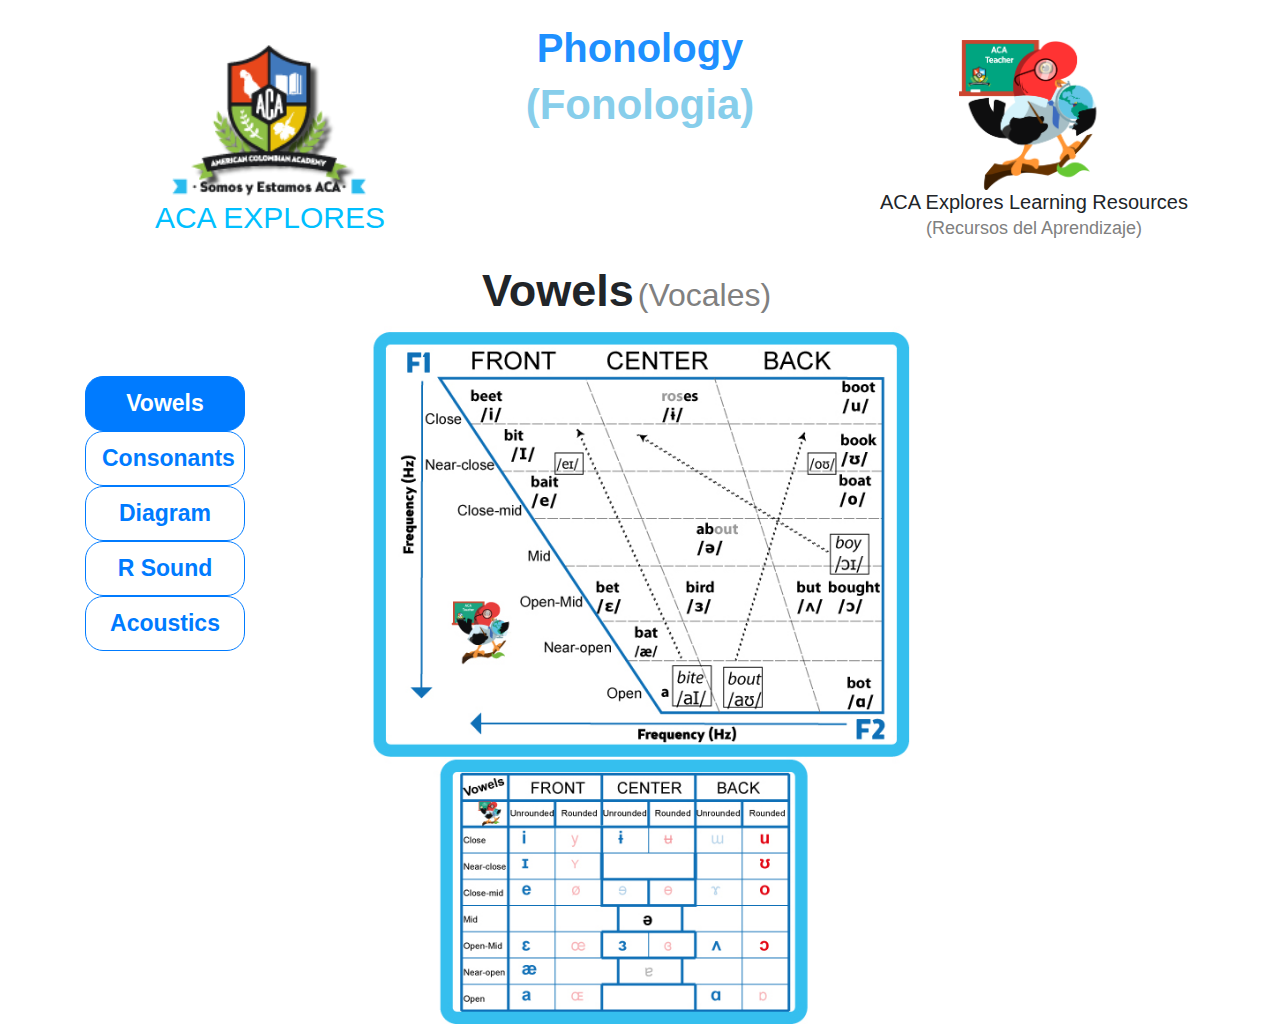
<file: index.html>
<!DOCTYPE html>
<html lang="en">

<head>
    <meta charset="UTF-8">
    <meta name="viewport" content="width=device-width, initial-scale=1.0">
    <meta http-equiv="X-UA-Compatible" content="ie=edge">
    <title>Document</title>
    <!-- Latest compiled and minified CSS -->
    <link rel="stylesheet" href="assets/css/bootstrap.css" rel="stylesheet">
    <link rel="stylesheet" href="assets/css/style.css" rel="stylesheet">
    <!-- jQuery library -->
    <script src="https://ajax.googleapis.com/ajax/libs/jquery/3.3.1/jquery.min.js"></script>
    <!-- Latest compiled JavaScript -->
    <script src="https://maxcdn.bootstrapcdn.com/bootstrap/4.1.3/js/bootstrap.min.js"></script>
    <script src="assets/js/jquery.maphilight.js"></script>
    <script src="assets/js/imageMapResizer.min.js"></script>

</head>

<body>
    <!-- header -->
    <div class="container mb-5">
        <div class="row mt-4 no-gutters">
            <div class="col-md-4">
                <center><img class="img-margin" src="assets/images/ACA-Logo.png" alt=""></center>
                <h4 class="text-uppercase h4_color text-center logo-heading first-logo_head first-img-logo-head">aca
                    explores</h4>
            </div>
            <div class="col-md-4">
                <h2 class="h3_margin font-weight-bold text-center third-heading ">Phonology</h2>
                <h2 class="h3_margin2 font-weight-bold text-center forth-heading ">(Fonologia)</h2>
            </div>
            <div class="col-md-4">
                <center><img class="img-width mt-3 second-img" src="assets/images/ACA Teacher Gallito.png" alt=""></center>
                <h5 class="text-center ml-5 second-logo-heading">ACA Explores Learning Resources</h5>
                <h5 class="text-center heading-5 ml-5 second-logo-heading2">(Recursos del Aprendizaje)</h5>
            </div>
        </div>
    </div>

    <!-- body -->
    <!-- button -->
    <div class="container">
        <div class="row">
            <div class="col-md-3 col-sm-6 col-12 btn-margin-top first-cont-btm">

                <button type="button" class="btn btn-primary btn-lg btn-outline-primary btn-radius active" id="vowel">Vowels</button>
                <button type="button" class="btn btn-primary btn-lg btn-outline-primary btn-radius" id="consonant">Consonants</button>
                <button type="button" class="btn btn-primary btn-lg btn-outline-primary btn-radius" id="diagram">Diagram</button>
                <button type="button" class="btn btn-primary btn-lg btn-outline-primary btn-radius" id="sound">R Sound</button>
                <button type="button" class="btn btn-primary btn-lg btn-outline-primary btn-radius" id="acoustics">Acoustics</button>

            </div>

            <!-- graph -->


            <div class="col-md-6 main-container-2nd map-margin second-contain-top vowel">

                <!-- vowels -->

                <h2 class="mr-1 font-weight-bold main-heading main-container-heading first-img-main-head first-graph-head diagram-media"
                    style="float:left">Vowels</h2>
                <h4 class="first-img-heading secondnd-heading main-container-heading2 media-heading second-img-main-heading second-graph-head">(Vocales)</h4>

                <img src="assets/images/Vowels.jpg"  class="map img-make-resp4 img-fluid" alt="Planets" usemap="#chart">

                <map name="chart" id="chart"  >
                  <area shape="rect" coords="103,62,152,85" alt="beet" title="beet" class="letter-key4" href="javascript:void(0);" data-key="">
                  <area shape="rect" coords="117,88,162,113" alt="i" title="i" class="letter-key4" href="javascript:void(0);" data-key="">
                  <area shape="rect" coords="324,71,375,89" alt="roses" title="roses" class="letter-key4" href="javascript:void(0);" data-key="">
                  <area shape="rect" coords="325,92,365,113" alt="ɨ" title="ɨ" class="letter-key4" href="javascript:void(0);" data-key="">
                  <area shape="rect" coords="529,61,575,76" alt="boot" title="boot" class="letter-key4" href="javascript:void(0);" data-key="">
                  <area shape="rect" coords="529,82,572,101" alt="u" title="u" class="letter-key4" href="javascript:void(0);" data-key="">
                  <area shape="rect" coords="147,116,181,133" alt="bit" title="bit" class="letter-key4" href="javascript:void(0);" data-key="">
                  <area shape="rect" coords="149,136,195,156" alt="I" title="I" class="letter-key4" href="javascript:void(0);" data-key="">
                  <area shape="rect" coords="208,139,241,164" alt="eI" title="eI" class="letter-key4" href="javascript:void(0);" data-key="">
                  <area shape="rect" coords="496,144,528,165" alt="oʊ" title="oʊ" class="letter-key4" href="javascript:void(0);" data-key="">
                  <area shape="rect" coords="523,122,578,136" alt="book" alt="book" class="letter-key4" href="javascript:void(0);" data-key="">
                  <area shape="rect" coords="533,141,567,163" alt="ʊ" title="ʊ" class="letter-key4" href="javascript:void(0);" data-key="">
                  <area shape="rect" coords="176,167,214,184" alt="bait" title="bait" class="letter-key4" href="javascript:void(0);" data-key="">
                  <area shape="rect" coords="178,187,215,208" alt="e" title="e" class="letter-key4" href="javascript:void(0);" data-key="">
                  <area shape="rect" coords="529,168,576,186" alt="boat" title="boat" class="letter-key4" href="javascript:void(0);" data-key="">
                  <area shape="rect" coords="527,187,568,209" alt="o" title="o" class="letter-key4" href="javascript:void(0);" data-key="">
                  <area shape="rect" coords="365,221,420,239" alt="about" title="about" class="letter-key4" href="javascript:void(0);" data-key="">
                  <area shape="rect" coords="356,244,411,260" alt="ə" title="ə" class="letter-key4" href="javascript:void(0);" data-key="">
                  <area shape="rect" coords="524,237,559,257" alt="boy" title="boy" class="letter-key4" href="javascript:void(0);" data-key="">
                  <area shape="rect" coords="521,260,565,281" alt="ɔI" title="ɔI" class="letter-key4" href="javascript:void(0);" data-key="">
                  <area shape="rect" coords="247,285,290,306" alt="bet" title="bet" class="letter-key4" href="javascript:void(0);" data-key="">
                  <area shape="rect" coords="254,310,285,327" alt="ɛ" title="ɛ" class="letter-key4" href="javascript:void(0);" data-key="">
                  <area shape="rect" coords="353,284,391,303" alt="bird" title="bird" class="letter-key4" href="javascript:void(0);" data-key="">
                  <area shape="rect" coords="353,310,389,327" alt="3" title="3" class="letter-key4" href="javascript:void(0);" data-key="">
                  <area shape="rect" coords="476,288,513,304" alt="but" title="but" class="letter-key4" href="javascript:void(0);" data-key="">
                  <area shape="rect" coords="475,308,520,327" alt="ʌ" title="ʌ" class="letter-key4" href="javascript:void(0);" data-key="">
                  <area shape="rect" coords="519,287,578,305" alt="bought" title="bought" class="letter-key4" href="javascript:void(0);" data-key="">
                  <area shape="rect" coords="525,308,569,328" alt="ɔ" title="ɔ" class="letter-key4" href="javascript:void(0);" data-key="">
                  <area shape="rect" coords="295,337,332,358" alt="bat" title="bat" class="letter-key4" href="javascript:void(0);" data-key="">
                  <area shape="rect" coords="295,362,333,380" alt="æ" title="æ" class="letter-key4" href="javascript:void(0);" data-key="">
                  <area shape="rect" coords="324,410,340,422" alt="a" title="a" class="letter-key4" href="javascript:void(0);" data-key="">
                  <area shape="rect" coords="345,386,378,407" alt="bite" title="bite" class="letter-key4" href="javascript:void(0);" data-key="">
                  <area shape="rect" coords="347,411,380,430" alt="aI" title="aI" class="letter-key4" href="javascript:void(0);" data-key="">
                  <area shape="rect" coords="402,393,451,410" alt="bout" title="bout" class="letter-key4" href="javascript:void(0);" data-key="">
                  <area shape="rect" coords="399,414,450,434" alt="aʊ" title="aʊ" title="" class="letter-key4" href="javascript:void(0);" data-key="">
                  <area shape="rect" coords="533,396,579,411" alt="bot" title="bot" title="" class="letter-key4" href="javascript:void(0);" data-key="">
                  <area shape="rect" coords="537,417,575,436" alt="ɑ" title="ɑ" class="letter-key4" href="javascript:void(0);" data-key="">
                  <area shape="rect" coords="158,571,195,590" alt="i" title="i"  class="letter-key4" href="javascript:void(0);" data-key="">
                  <area shape="rect" coords="214,571,241,590" alt="y" title="y"  class="letter-key4" href="javascript:void(0);" data-key="">
                  <area shape="rect" coords="268,571,302,590" alt="ɨ" title="ɨ"  class="letter-key4" href="javascript:void(0);" data-key="">
                  <area shape="rect" coords="321,571,348,590" alt="ʉ" title="ʉ" class="letter-key4" href="javascript:void(0);" data-key="">
                  <area shape="rect" coords="377,571,408,590" alt="ɯ" title="ɯ"  class="letter-key4" href="javascript:void(0);" data-key="">
                  <area shape="rect" coords="429,571,462,590" alt="u" title="u" class="letter-key4" href="javascript:void(0);" data-key="">
                  <area shape="rect" coords="164,601,192,621" alt="I" title="I" class="letter-key4" href="javascript:void(0);" data-key="">
                  <area shape="rect" coords="214,601,245,621" alt="Y" title="Y" class="letter-key4" href="javascript:void(0);" data-key="">
                  <area shape="rect" coords="435,601,460,621" alt="ʊ" title="ʊ" class="letter-key4" href="javascript:void(0);" data-key="">
                  <area shape="rect" coords="163,632,193,652" alt="ɵ" title="ɵ" class="letter-key4" href="javascript:void(0);" data-key="">
                  <area shape="rect" coords="218,632,247,652" alt="ø" title="ø" class="letter-key4" href="javascript:void(0);" data-key="">
                  <area shape="rect" coords="270,632,301,652" alt="ɘ" title="ɘ" class="letter-key4" href="javascript:void(0);" data-key="">
                  <area shape="rect" coords="325,632,350,652" alt="e" title="e" class="letter-key4" href="javascript:void(0);" data-key="">
                  <area shape="rect" coords="376,632,402,652" alt="ɤ" title="ɤ" class="letter-key4" href="javascript:void(0);" data-key="">
                  <area shape="rect" coords="426,632,460,652" alt="O" title="O" class="letter-key4" href="javascript:void(0);" data-key="">
                  <area shape="rect" coords="288,661,333,681" alt="ə" title="ə" class="letter-key4" href="javascript:void(0);" data-key="">
                  <area shape="rect" coords="166,693,190,712" alt="ɛ" title="ɛ" class="letter-key4" href="javascript:void(0);" data-key="">
                  <area shape="rect" coords="223,693,246,712" alt="œ" title="œ" class="letter-key4" href="javascript:void(0);" data-key="">
                  <area shape="rect" coords="270,693,299,712" alt="3" title="3" class="letter-key4" href="javascript:void(0);" data-key="">
                  <area shape="rect" coords="324,693,351,712" alt="ɞ" title="ɞ" class="letter-key4" href="javascript:void(0);" data-key="">
                  <area shape="rect" coords="378,693,404,712" alt="ʌ" title="ʌ" class="letter-key4" href="javascript:void(0);" data-key="">
                  <area shape="rect" coords="428,693,457,712" alt="ɔ" title="ɔ" class="letter-key4" href="javascript:void(0);" data-key="">
                  <area shape="rect" coords="164,722,190,740" alt="æ" title="æ" class="letter-key4" href="javascript:void(0);" data-key="">
                  <area shape="rect" coords="304,722,330,740" alt="ɐ " title="ɐ" class="letter-key4" href="javascript:void(0);" data-key="">
                  <area shape="rect" coords="166,750,186,770" alt="a" title="a" class="letter-key4" href="javascript:void(0);" data-key="">
                  <area shape="rect" coords="225,750,254,770" alt="ɶ" title="ɶ" class="letter-key4" href="javascript:void(0);" data-key="">
                  <area shape="rect" coords="378,750,405,770" alt="ɑ" title="ɑ" class="letter-key4" href="javascript:void(0);" data-key="">
                  <area shape="rect" coords="430,750,462,770" alt="ɒ" title="ɒ" class="letter-key4" href="javascript:void(0);" data-key="">
                
                </map>
                



            </div>

            <div class="col-md-6 main-container-2nd map-margin second-contain-top consonant">

                      <!-- consonants -->

                <h2 class="mr-1 font-weight-bold main-heading main-container-heading first-img-main-head first-graph-head consonants-heading1">Consonants</h2>
            
                <img src="assets/images/keyboard1.png" class="img-make-resp img-fluid consonants-heading" usemap="#keyboard1">

                <map name="keyboard1" id="chart">
                    <area shape="rect" coords="75,115,133,137" alt="d" title="d" href="javascript:void(0);" class="letter-key"
                        data-key="d">
                    <area shape="rect" coords="155,117,209,137" alt="dill" title="dill" href="javascript:void(0);"
                        class="letter-key" data-key="dill">
                    <area shape="rect" coords="320,115,363,136" alt="t" title="t" href="javascript:void(0);" class="letter-key"
                        data-key="">
                    <area shape="rect" coords="399,115,443,138" alt="tin" title="tin" href="javascript:void(0);" class="letter-key"
                        data-key="">
                    <area shape="rect" coords="81,145,123,167" alt="b" title="b" href="javascript:void(0);" class="letter-key"
                        data-key="">
                    <area shape="rect" coords="159,144,204,168" alt="bill" title="bill" href="javascript:void(0);"
                        class="letter-key" data-key="">
                    <area shape="rect" coords="321,145,363,167" alt="p" title="p" href="javascript:void(0);" class="letter-key"
                        data-key="">
                    <area shape="rect" coords="401,144,443,167" alt="pin" title="pin" href="javascript:void(0);" class="letter-key"
                        data-key="">
                    <area shape="rect" coords="79,174,123,197" alt="g" title="g" href="javascript:void(0);" class="letter-key"
                        data-key="">
                    <area shape="rect" coords="160,175,203,197" alt="gill" title="gill" href="javascript:void(0);"
                        class="letter-key" data-key="">
                    <area shape="rect" coords="320,175,364,196" alt="k" title="k" href="javascript:void(0);" class="letter-key"
                        data-key="">
                    <area shape="rect" coords="402,174,443,197" alt="kin" title="kin" href="javascript:void(0);" class="letter-key"
                        data-key="">
                    <area shape="rect" coords="321,204,363,224" alt="ʔ" title="ʔ" href="javascript:void(0);" class="letter-key"
                        data-key="">
                    <area shape="rect" coords="386,202,457,227" alt="button" title="button" href="javascript:void(0);"
                        class="letter-key" data-key="">
                    <area shape="rect" coords="79,233,125,255" alt="ɾ" title="ɾ" href="javascript:void(0);" class="letter-key"
                        data-key="">
                    <area shape="rect" coords="148,234,216,253" alt="rudder" title="rudder" href="javascript:void(0);"
                        class="letter-key" data-key="">
                    <area shape="rect" coords="81,291,125,309" alt="" title="v" href="vjavascript:void(0);" class="letter-key"
                        data-key="">
                    <area shape="rect" coords="162,292,207,313" alt="" title="vine" href="vinejavascript:void(0);"
                        class="letter-key" data-key="">
                    <area shape="rect" coords="321,291,364,312" alt="f" title="f" href="javascript:void(0);" class="letter-key"
                        data-key="">
                    <area shape="rect" coords="399,292,443,313" alt="fin" title="fin" href="javascript:void(0);" class="letter-key"
                        data-key="">
                    <area shape="rect" coords="81,323,124,345" alt="ð" title="ð" href="javascript:void(0);" class="letter-key"
                        data-key="">
                    <area shape="rect" coords="160,323,203,345" alt="this" title="this" href="javascript:void(0);"
                        class="letter-key" data-key="">
                    <area shape="rect" coords="321,321,364,341" alt="θ" title="θ" href="javascript:void(0);" class="letter-key"
                        data-key="">
                    <area shape="rect" coords="399,323,443,343" alt="thin" title="thin" href="javascript:void(0);"
                        class="letter-key" data-key="">
                    <area shape="rect" coords="81,352,123,371" alt="z" title="z" href="javascript:void(0);" class="letter-key"
                        data-key="">
                    <area shape="rect" coords="159,351,203,374" alt="zing" title="zing" href="javascript:void(0);"
                        class="letter-key" data-key="">
                    <area shape="rect" coords="319,352,364,372" alt="s" title="s" href="javascript:void(0);" class="letter-key"
                        data-key="">
                    <area shape="rect" coords="402,352,443,372" alt="sin" title="sin" href="javascript:void(0);" class="letter-key"
                        data-key="">
                    <area shape="rect" coords="80,380,123,402" alt="ʒ" title="ʒ" href="javascript:void(0);" class="letter-key"
                        data-key="">
                    <area shape="rect" coords="148,380,222,401" alt="measure" title="measure" href="javascript:void(0);"
                        class="letter-key" data-key="">
                    <area shape="rect" coords="319,379,365,401" alt="ʃ" title="ʃ" href="javascript:void(0);" class="letter-key"
                        data-key="">
                    <area shape="rect" coords="401,379,444,402" alt="shin" title="shin" href="javascript:void(0);"
                        class="letter-key" data-key="">
                    <area shape="rect" coords="320,409,363,432" alt="h" title="h" href="javascript:void(0);" class="letter-key"
                        data-key="">
                    <area shape="rect" coords="400,409,445,434" alt="hit" title="hit" href="javascript:void(0);" class="letter-key"
                        data-key="">
                    <area shape="rect" coords="86,469,124,491" alt="dʒ" title="dʒ" href="javascript:void(0);" class="letter-key"
                        data-key="">
                    <area shape="rect" coords="160,469,205,491" alt="gin" title="gin" href="javascript:void(0);" class="letter-key"
                        data-key="">
                    <area shape="rect" coords="321,469,364,492" alt="tʃ" title="tʃ" href="javascript:void(0);" class="letter-key"
                        data-key="">
                    <area shape="rect" coords="400,469,443,490" alt="chin" title="chin" href="javascript:void(0);"
                        class="letter-key" data-key="">
                    <area shape="rect" coords="83,529,127,552" alt="m" title="m" href="javascript:void(0);" class="letter-key"
                        data-key="">
                    <area shape="rect" coords="165,527,208,552" alt="met" title="met" href="javascript:void(0);" class="letter-key"
                        data-key="">
                    <area shape="rect" coords="82,558,127,579" alt="n" title="n" href="javascript:void(0);" class="letter-key"
                        data-key="">
                    <area shape="rect" coords="164,559,203,580" alt="net" title="net" href="javascript:void(0);" class="letter-key"
                        data-key="">
                    <area shape="rect" coords="82,587,128,610" alt="ŋ" title="ŋ" href="javascript:void(0);" class="letter-key"
                        data-key="">
                    <area shape="rect" coords="160,588,211,609" alt="thing" title="thing" href="javascript:void(0);"
                        class="letter-key" data-key="">
                    <area shape="rect" coords="85,650,127,671" alt="ɺ" title="ɺ" href="javascript:void(0);" class="letter-key"
                        data-key="">
                    <area shape="rect" coords="159,647,217,671" alt="wrong" title="wrong" href="javascript:void(0);"
                        class="letter-key" data-key="">
                    <area shape="rect" coords="85,680,122,700" alt="j" title="j" href="javascript:void(0);" class="letter-key"
                        data-key="">
                    <area shape="rect" coords="158,679,215,702" alt="young" title="young" href="javascript:void(0);"
                        class="letter-key" data-key="">
                    <area shape="rect" coords="85,707,121,730" alt="w" title="w" href="javascript:void(0);" class="letter-key"
                        data-key="">
                    <area shape="rect" coords="161,708,215,728" alt="wong" title="wong" href="javascript:void(0);"
                        class="letter-key" data-key="">
                    <area shape="rect" coords="85,737,124,758" alt="l" title="l" href="javascript:void(0);" class="letter-key"
                        data-key="">
                    <area shape="rect" coords="163,735,212,760" alt="long" title="long" href="javascript:void(0);"
                        class="letter-key" data-key="">
                </map>



                <div>
                    <h2 class="mr-1 font-weight-bold main-heading main-container-heading first-img-main-head first-graph-head consonants-heading1 "
                        style="float:left">Consonantes</h2>
                    <br><br>

                    <img src="assets/images/keyboard2.png" class="img-make-resp1 img-fluid consonants-2nd-diagram" usemap="#keyboard2">
                    <map name="keyboard2" id="chart1">
                        <area shape="rect" coords="109,222,141,258" alt="p" title="p" href="javascript:void(0);" class="letter-key1"
                            data-key="p">
                        <area shape="rect" coords="113,199,139,221" alt="b" title="b" href="javascript:void(0);" class="letter-key1"
                            data-key="b">
                        <area shape="rect" coords="136,172,164,202" alt="m" title="m" href="javascript:void(0);" class="letter-key1"
                            data-key="m">
                        <area shape="rect" coords="149,144,184,170" alt="w" title="w" href="javascript:void(0);" class="letter-key1"
                            data-key="w">
                        <area shape="rect" coords="172,117,206,144" alt="f" title="f" href="javascript:void(0);" class="letter-key1"
                            data-key="f">
                        <area shape="rect" coords="192,110,225,131" alt="v" title="v" href="javascript:void(0);" class="letter-key1"
                            data-key="v">
                        <area shape="rect" coords="223,90,248,115" alt="θ" title="θ" href="javascript:void(0);" class="letter-key1"
                            data-key="">
                        <area shape="rect" coords="240,78,271,105" alt="ð" title="ð" href="javascript:void(0);" class="letter-key1"
                            data-key="">
                        <area shape="rect" coords="271,66,297,90" alt="t" title="t" href="javascript:void(0);" class="letter-key1"
                            data-key="">
                        <area shape="rect" coords="295,63,323,89" alt="d" title="d" href="javascript:void(0);" class="letter-key1"
                            data-key="">
                        <area shape="rect" coords="318,61,341,83" alt="s" title="s" href="javascript:void(0);" class="letter-key"
                            data-key="">
                        <area shape="rect" coords="339,61,361,82" alt="z" title="z" href="javascript:void(0);" class="letter-key1"
                            data-key="">
                        <area shape="rect" coords="364,57,391,83" alt="tʄ" title="tʄ" href="javascript:void(0);" class="letter-key1"
                            data-key="">
                        <area shape="rect" coords="389,61,424,89" alt="dʒ" title="dʒ" href="javascript:void(0);" class="letter-key1"
                            data-key="">
                        <area shape="rect" coords="431,65,451,93" alt="n" title="n" href="javascript:void(0);" class="letter-key1"
                            data-key="">
                        <area shape="rect" coords="453,74,470,97" alt="ɾ" title="ɾ" href="javascript:void(0);" class="letter-key1"
                            data-key="">
                        <area shape="rect" coords="472,73,480,103" alt="l" title="l" href="javascript:void(0);" class="letter-key1"
                            data-key="">
                        <area shape="rect" coords="486,78,499,114" alt="ʃ" title="ʃ" href="javascript:void(0);" class="letter-key1"
                            data-key="">
                        <area shape="rect" coords="501,93,522,127" alt="ʒ" title="ʒ" href="javascript:void(0);" class="letter-key1"
                            data-key="">
                        <area shape="rect" coords="525,103,543,138" alt="ɹ" title="ɹ" href="javascript:void(0);" class="letter-key1"
                            data-key="">
                        <area shape="rect" coords="546,124,558,153" alt="j" title="j" href="javascript:void(0);" class="letter-key1"
                            data-key="">
                        <area shape="rect" coords="566,136,591,169" alt="k" title="k" href="javascript:void(0);" class="letter-key1"
                            data-key="">
                        <area shape="rect" coords="571,165,602,188" alt="g" title="g" href="javascript:void(0);" class="letter-key1"
                            data-key="">
                        <area shape="rect" coords="584,189,621,212" alt="ŋ" title="ŋ" href="javascript:void(0);" class="letter-key1"
                            data-key="">
                        <area shape="rect" coords="606,214,632,234" alt="h" title="h" href="javascript:void(0);" class="letter-key1"
                            data-key="">
                        <area shape="rect" coords="613,239,640,252" alt="ʔ" title="ʔ" href="javascript:void(0);" class="letter-key1"
                            data-key="">

                    </map>

                </div>

            </div>






            <div class="col-md-6 main-container-2nd map-margin second-contain-top diagram">

                <!-- daigram -->

                <h2 class="mr-1 font-weight-bold main-heading main-container-heading first-img-main-head first-graph-head diagram-media"
                    style="float:left">Diagram</h2>
                <h4 class="first-img-heading secondnd-heading main-container-heading2 media-heading second-img-main-heading second-graph-head diagram-media1">(Diagrama)</h4>


                <img src="assets/images/Mouth-Diagram.jpg" class="img-fluid diagram-img">



            </div>

            <div class="col-md-6 main-container-2nd map-margin second-contain-top sound">

                <!-- r sound -->

                <h2 class="mr-1 font-weight-bold main-heading main-container-heading first-img-main-head first-graph-head sounnd-r"
                style="float:left">R Sound</h2>
                <h4 class="first-img-heading secondnd-heading main-container-heading2 media-heading second-img-main-heading second-graph-head R-SOUND">(Sonido R)</h4>
                    
                		
                    <img src="assets/images/keyboard3.png" class="img-make-resp2 img-fluid" usemap="#keyboard3">	
                    <map name="keyboard3" id="chart2"  >
                          <area shape="rect" coords="283,218,319,241" alt="[ɘɹ]" title="[ɘɹ]" href="javascript:void(0);"  class="letter-key2" data-key="" >	
                        <area shape="rect" coords="458,209,519,230"  alt="turkey" title="turkey" href="javascript:void(0);"  class="letter-key2" data-key="" >
                        <area shape="rect" coords="523,209,568,229" alt="bird" title="bird" href="javascript:void(0);"  class="letter-key2" data-key="" >
                        <area shape="rect" coords="573,210,621,228" alt="first" title="first" href="javascript:void(0);"  class="letter-key2" data-key="" >
                        <area shape="rect" coords="461,235,523,255" alt="winner" title="winner" href="javascript:void(0);"  class="letter-key2" data-key="" >
                        <area shape="rect" coords="531,236,582,255" alt="letter" title="letter" href="javascript:void(0);"  class="letter-key2" data-key="" >
                        <area shape="rect" coords="590,236,652,255" alt="doctor" title="doctor" href="javascript:void(0);"  class="letter-key2" data-key="" >
                        <area shape="rect" coords="284,257,321,280" alt="[ɑɹ]" title="[ɑɹ]" href="javascript:void(0);"  class="letter-key2" data-key="" >
                        <area shape="rect" coords="459,259,502,280" alt="barn" title="barn" href="javascript:void(0);"  class="letter-key2" data-key="" >
                        <area shape="rect" coords="509,261,551,280" alt="car" title="car" href="javascript:void(0);"  class="letter-key2" data-key="" >
                        <area shape="rect" coords="556,259,601,280" alt="park" title="park" href="javascript:void(0);"  class="letter-key2" data-key="" >
                        <area shape="rect" coords="287,284,362,306" alt="[ɔɹ ̴  oɹ]" title="[ɔɹ ̴  oɹ]" href="javascript:void(0);"  class="letter-key2" data-key="" >
                        <area shape="rect" coords="463,286,507,306" alt="poor" title="poor" href="javascript:void(0);"  class="letter-key2" data-key="" >
                        <area shape="rect" coords="512,287,563,306" alt="more" title="more" href="javascript:void(0);"  class="letter-key2" data-key="" >
                        <area shape="rect" coords="568,288,614,306" alt="tore" title="tore" href="javascript:void(0);"  class="letter-key2" data-key="" >
                        <area shape="rect" coords="284,309,414,331" alt="[iər ̴  iɹ ̴  ɪəɹ]" title="[iər ̴  iɹ ̴  ɪəɹ]" href="javascript:void(0);"  class="letter-key2" data-key="" >
                        <area shape="rect" coords="459,312,505,331" alt="near" title="near" href="javascript:void(0);"  class="letter-key2" data-key="" >
                        <area shape="rect" coords="512,312,557,331" alt="hear" title="hear" href="javascript:void(0);"  class="letter-key2" data-key="" >
                        <area shape="rect" coords="285,334,375,357" alt="[ɛɹ ̴  ɛəɹ]" title="[ɛɹ ̴  ɛəɹ]" href="javascript:void(0);"  class="letter-key2" data-key="" >
                        <area shape="rect" coords="460,337,489,357" alt="air" title="air" href="javascript:void(0);"  class="letter-key2" data-key="" >
                        <area shape="rect" coords="497,336,539,357" alt="hair" title="hair" href="javascript:void(0);"  class="letter-key2" data-key="" >
                        <area shape="rect" coords="284,360,374,384" alt="[ʊɹ ̴  ʊəɹ]" title="[ʊɹ ̴  ʊəɹ]" href="javascript:void(0);"  class="letter-key2" data-key="" >
                        <area shape="rect" coords="459,361,504,384" alt="tour" title="tour" href="javascript:void(0);"  class="letter-key2" data-key="" >
                        <area shape="rect" coords="506,363,550,384" alt="lure" title="lure" href="javascript:void(0);"  class="letter-key2" data-key="" >
                        <area shape="rect" coords="284,387,435,408" alt="[jʊɹ ̴  jʊəɹ ̴  jəɹ]" title="[jʊɹ ̴  jʊəɹ ̴  jəɹ]" href="javascript:void(0);"  class="letter-key2" data-key="" >
                        <area shape="rect" coords="461,388,505,408" alt="cure" title="cure" href="javascript:void(0);"  class="letter-key2" data-key="" >
                        <area shape="rect" coords="511,390,554,408" alt="pure" title="pure" href="javascript:void(0);"  class="letter-key2" data-key="" >
                        <area shape="rect" coords="567,389,639,408" alt="Europe" title="Europe" href="javascript:void(0);"  class="letter-key2" data-key="" >
                        <area shape="rect" coords="287,411,315,435" alt="[ɾ]" title="[ɾ]" href="javascript:void(0);"  class="letter-key2" data-key="" >
                        <area shape="rect" coords="461,415,518,435" alt="butter" title="butter" href="javascript:void(0);"  class="letter-key2" data-key="" >
                        <area shape="rect" coords="286,441,313,460" alt="[r]" title="[r]" href="javascript:void(0);"  class="letter-key2" data-key="" >
                        <area shape="rect" coords="458,442,499,460" alt="carro" title="carro" href="javascript:void(0);"  class="letter-key2" data-key="" >
                        <area shape="rect" coords="555,442,594,460" alt="caro" title="caro" href="javascript:void(0);"  class="letter-key2" data-key="" >
                        
                    </map>
            
            </div>


            
            <div class="col-md-6 main-container-2nd map-margin second-contain-top acoustics">

                     <!-- acoustics -->

                <h2 class="mr-1 font-weight-bold main-heading main-container-heading first-img-main-head first-graph-head sounnd-r"
                    style="float:left">Acoustics</h2>
                <h4 class="first-img-heading secondnd-heading main-container-heading2 media-heading second-img-main-heading second-graph-head">(Vocales)</h4>


                <img src="assets/images/Sonidos-y-Acoustics.jpg" class="img-fluid">

            </div>

            <!-- rectangle-popup -->

              <!-- vowel -->
    
           
        </div>
    </div>



<script src="assets/js/custom.js"></script>

   
</body>

</html>
</file>
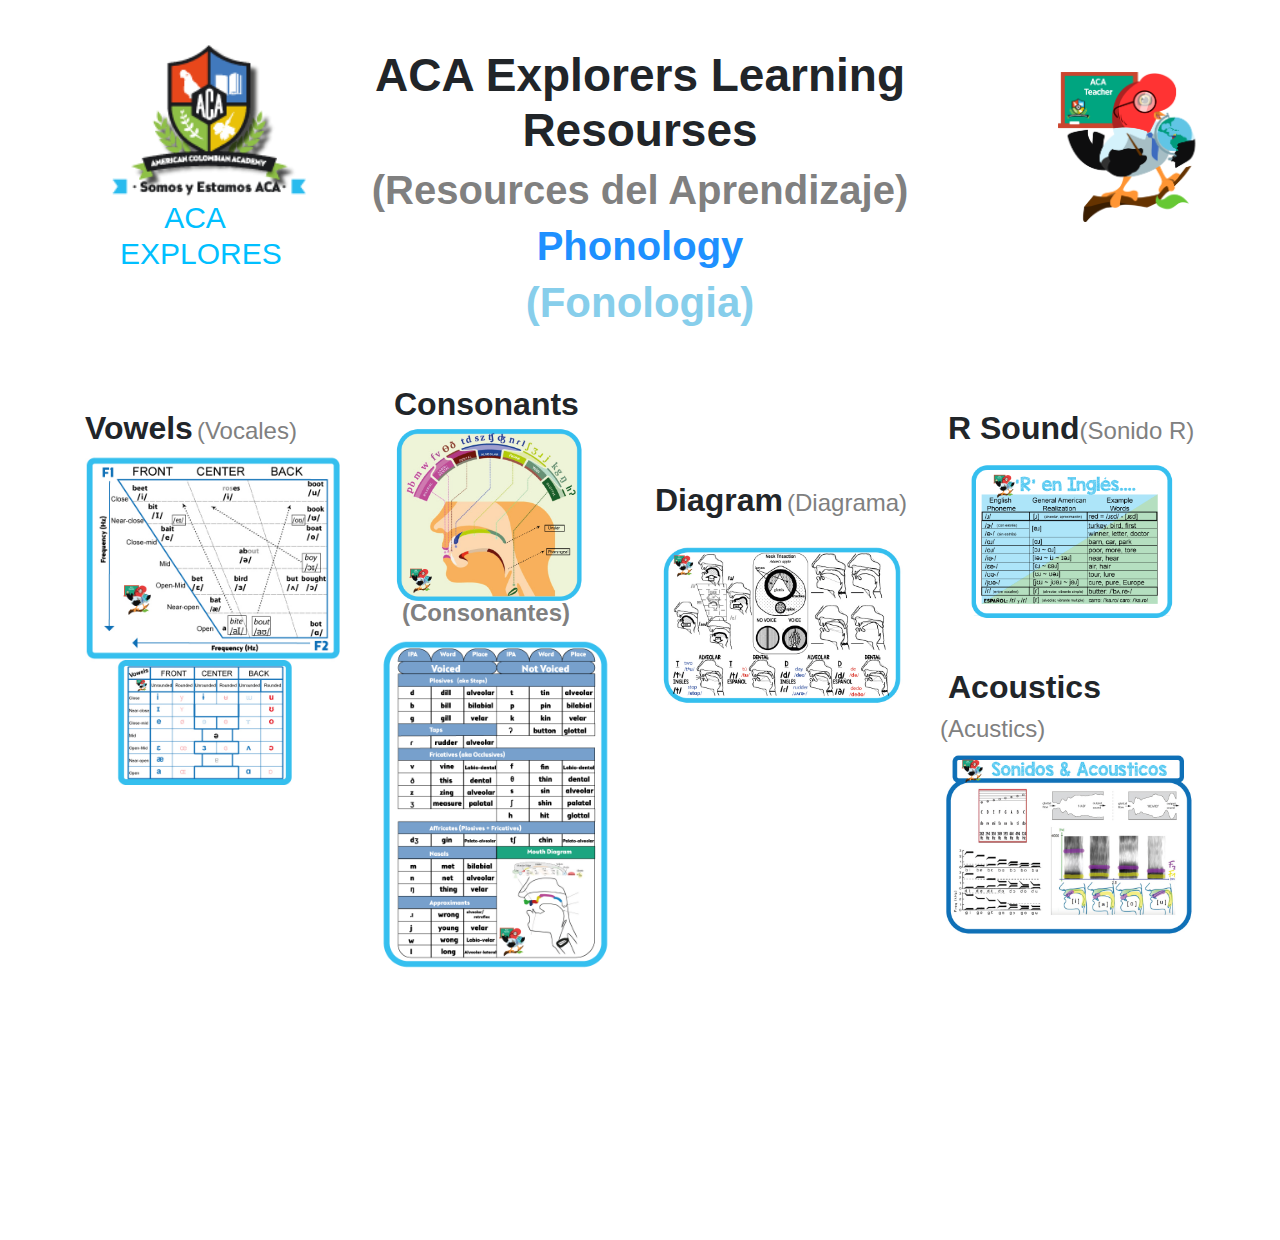
<file: home.html>
<!DOCTYPE html>
<html lang="en">
<head>
    <meta charset="UTF-8">
    <meta name="viewport" content="width=device-width, initial-scale=1.0">
    <meta http-equiv="X-UA-Compatible" content="ie=edge">
    <title>Document</title>
    <!-- Latest compiled and minified CSS -->
<link rel="stylesheet" href="assets/css/bootstrap.css" rel="stylesheet">
<link rel="stylesheet" href="assets/css/style.css" rel="stylesheet">

</head>
<body>

	<div class="container mb-5">
		<div class="row mt-4 no-gutters">
			<div class="col-md-2">
				<center><img class="img-margin" src="assets/images/ACA-Logo.png" alt=""></center>
				<h4 class="text-uppercase h44_color text-center logo-heading">aca explores</h4>
			</div>
			<div class="col-md-8">
				<h1 class="font-weight-bold h1-margin mt-4 text-center first__heading" style="font-size:46px">ACA Explorers Learning Resourses</h1>
				<h2 class="h2-margin font-weight-bold text-center second-heading ">(Resources del Aprendizaje)</h2>
				<h2 class="h3_margin font-weight-bold text-center third-heading ">Phonology</h2>
				<h2 class="h3_margin2 font-weight-bold text-center forth-heading ">(Fonologia)</h2>
			</div>
			<div class="col-md-2">
				<center><img class="img-width mt-5 img-fluid" src="assets/images/ACA Teacher Gallito.png" alt=""></center>
			</div>
		</div>
	</div>
	
     <!-- body -->
	<div class="container">
		<div class="row mt-3" style="height:95vh;">
			<div class="col-md-3 col-lg-3 col-sm-6 col-12 pt-4">
				<h2 class="mr-1 font-weight-bold main-heading center" style="float:left">Vowels</h2>
				<h4 class="first-img-heading secondnd-heading mt-2">(Vocales)</h4>
			    <a href="index.html" id="vowel"><img class="img-fluid img-animation" src="assets/images/Vowels.jpg" alt=""></a>
				
			</div>
			
			<div class="col-md-3 col-lg-3 col-sm-6 col-12">
				   <h2 class="font-weight-bold ml-4 main-heading center">Consonants</h2>
				   <a href="index.html" id="consonant"><img class="img-fluid img-animation img2-heading-margin" src="assets/images/keyboard2.png" alt=""></a>
					<h4 class="first-img-heading secondnd-heading img2-heading2-margin font-weight-bold center">(Consonantes)</h4>
					<a href="index.html" id="consonant"><img class="img-fluid img-animation img2-heading-margin mt-1" src="assets/images/keyboard1.png" alt=""></a>

			</div>
			<div class="col-md-3 col-lg-3 col-sm-6 col-12 img3-padding-top">
		        <h2 class="mr-1 font-weight-bold main-heading center" style="float:left">Diagram</h2>
				<h4 class="first-img-heading mt-2 secondnd-heading">(Diagrama)</h4>
				<a href="index.html" id="diagram"><img class="img-fluid img-animation img2-heading-margin pt-3" src="assets/images/Mouth-Diagram.jpg" alt=""></a>		 
			</div>

			<div class="col-md-3 col-lg-3 col-sm-6 col-12 pt-4">
				<h2 class=" font-weight-bold ml-2 main-heading center" style="float:left">R Sound</h2>
				<h4 class="first-img-heading mt-2 secondnd-heading center">(Sonido R)</h4>
				<a href="index.html" id="sound"><img class="img-fluid img-animation mb-3" src="assets/images/keyboard3.png" alt=""></a>
				
				<h2 class=" font-weight-bold ml-2 main-heading center" style="float:left">Acoustics</h2>
				<h4 class="first-img-heading mt-2 secondnd-heading cneter">(Acustics)</h4>
				<a href="index.html" id="acustics"><img class="img-fluid img-animation" src="assets/images/Sonidos-y-Acoustics.jpg" alt=""></a>
			</div>
		</div>
	</div>
  
    






    <!-- jQuery library -->
<script src="https://ajax.googleapis.com/ajax/libs/jquery/3.3.1/jquery.min.js"></script>
<!-- Latest compiled JavaScript -->
<script src="https://maxcdn.bootstrapcdn.com/bootstrap/4.1.3/js/bootstrap.min.js"></script>
<script src="assets/js/jquery.maphilight.js"></script>










<script>

$('#vowel').click(function(){


localStorage.setItem("value",1);


});

$(document).ready(function(){


$('#consonant').click(function(){


localStorage.setItem("value",2);


});





$('#diagram').click(function(){


localStorage.setItem("value",3);


});


$('#sound').click(function(){


localStorage.setItem("value",4);


});

$('#acustics').click(function(){


localStorage.setItem("value",5);


});





});





</script>








</body>
</html>
</file>
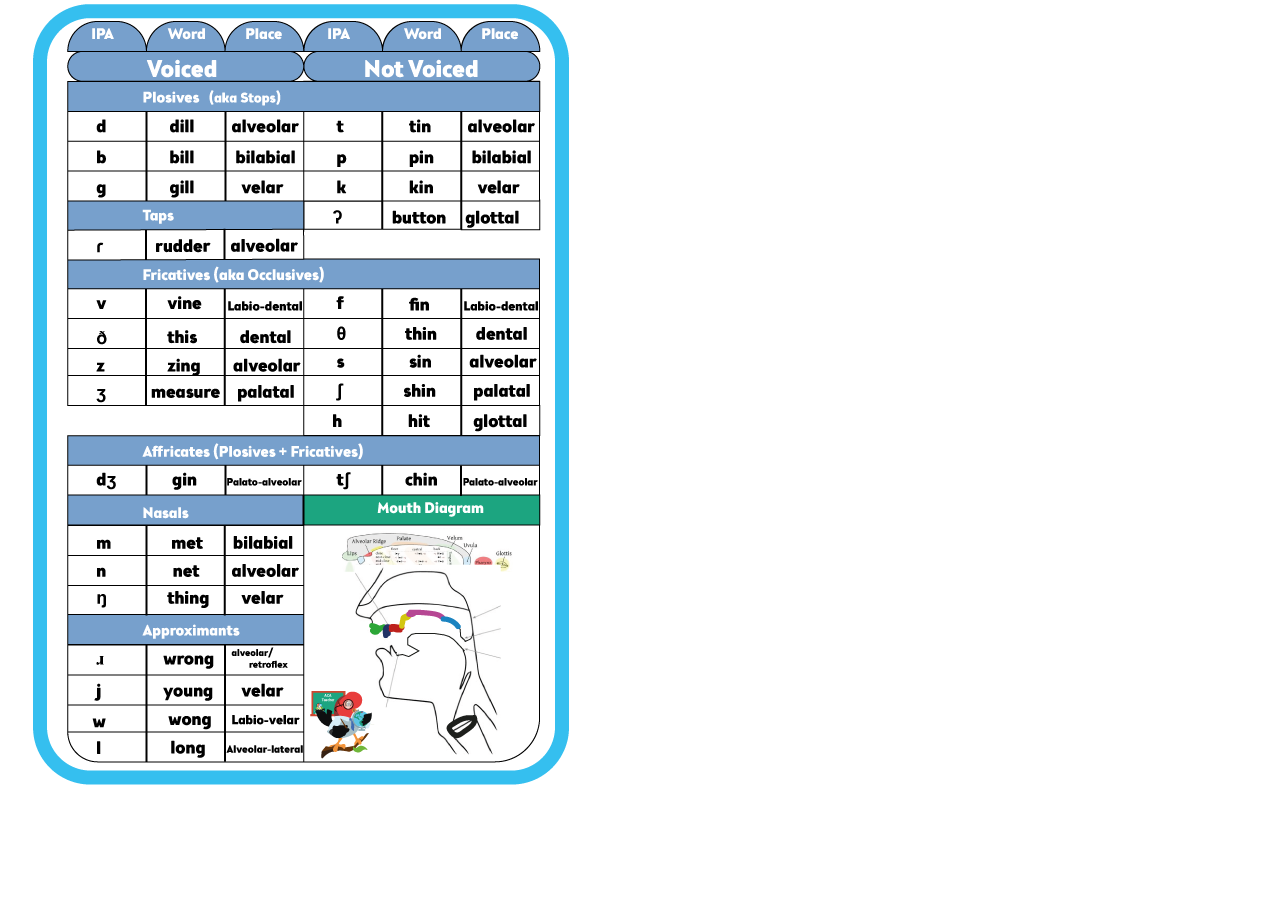
<file: Consonants/keyboard1.html>
<!DOCTYPE html>
<html>
<head>
	<title>keyboard 1</title>
	<!-- Latest compiled and minified CSS -->
	<link rel="stylesheet" href="https://maxcdn.bootstrapcdn.com/bootstrap/4.1.3/css/bootstrap.min.css">

	<!-- jQuery library -->
	<script src="https://ajax.googleapis.com/ajax/libs/jquery/3.3.1/jquery.min.js"></script>
	<script src="js/jquery.maphilight.js"></script>
<style>
	body 
	{

		overflow: scroll;
	}
	.img-box
	{
		display:flex;
		justify-content: center;
	}
	.img-make-resp
		{
			min-width:612px;
			min-height:792px;
			background-repeat: no-repeat; 
		}
		

</style>
</head>
<body>

		
		<img src="images/keyboard1.png" class="img-make-resp" usemap="#keyboard1">	
		<map name="keyboard1" id="chart"  >
		  	<area shape="rect" coords="75,115,133,137" alt="d" title="d" href="" onclick="LetterSound('');" >	
			<area shape="rect" coords="155,117,209,137" alt="dill" title="dill" href="" onclick="LetterSound('');" >			
			<area shape="rect" coords="320,115,363,136" alt="t" title="t" href="" onclick="LetterSound('');" >
			<area shape="rect" coords="399,115,443,138" alt="tin" title="tin" href="" onclick="LetterSound('');" >
			<area shape="rect" coords="81,145,123,167" alt="b" title="b" href="" onclick="LetterSound('');" >
			<area shape="rect" coords="159,144,204,168" alt="bill" title="bill" href="" onclick="LetterSound('');" >
			<area shape="rect" coords="321,145,363,167" alt="p" title="p" href="" onclick="LetterSound('');" >
			<area shape="rect" coords="401,144,443,167" alt="pin" title="pin" href="" onclick="LetterSound('');" >
			<area shape="rect" coords="79,174,123,197" alt="g" title="g" href="" onclick="LetterSound('');" >
			<area shape="rect" coords="160,175,203,197" alt="gill" title="gill" href="" onclick="LetterSound('');" >
			<area shape="rect" coords="320,175,364,196" alt="k" title="k" href="" onclick="LetterSound('');" >
			<area shape="rect" coords="402,174,443,197" alt="kin" title="kin" href="" onclick="LetterSound('');" >
			<area shape="rect" coords="321,204,363,224" alt="ʔ" title="ʔ" href="" onclick="LetterSound('');" >
			<area shape="rect" coords="386,202,457,227" alt="button" title="button" href="" onclick="LetterSound('');" >
			<area shape="rect" coords="79,233,125,255" alt="ɾ" title="ɾ" href="" onclick="LetterSound('');" >
			<area shape="rect" coords="148,234,216,253" alt="rudder" title="rudder" href="" onclick="LetterSound('');" >
			<area shape="rect" coords="81,291,125,309" alt="" title="v" href="v" onclick="LetterSound('');" >
			<area shape="rect" coords="162,292,207,313" alt="" title="vine" href="vine" onclick="LetterSound('');" >
			<area shape="rect" coords="321,291,364,312" alt="f" title="f" href="" onclick="LetterSound('');" >
			<area shape="rect" coords="399,292,443,313" alt="fin" title="fin" href="" onclick="LetterSound('');" >
			<area shape="rect" coords="81,323,124,345" alt="ð" title="ð" href="" onclick="LetterSound('');" >
			<area shape="rect" coords="160,323,203,345" alt="this" title="this" href="" onclick="LetterSound('');" >
			<area shape="rect" coords="321,321,364,341" alt="θ" title="θ" href="" onclick="LetterSound('');" >
			<area shape="rect" coords="399,323,443,343" alt="thin" title="thin" href="" onclick="LetterSound('');" >
			<area shape="rect" coords="81,352,123,371" alt="z" title="z" href="" onclick="LetterSound('');" >
			<area shape="rect" coords="159,351,203,374" alt="zing" title="zing" href="" onclick="LetterSound('');" >
			<area shape="rect" coords="319,352,364,372" alt="s" title="s" href="" onclick="LetterSound('');" >
			<area shape="rect" coords="402,352,443,372" alt="sin" title="sin" href="" onclick="LetterSound('');" >
			<area shape="rect" coords="80,380,123,402" alt="ʒ" title="ʒ" href="" onclick="LetterSound('');" >
			<area shape="rect" coords="148,380,222,401" alt="measure" title="measure" href="" onclick="LetterSound('');" >
			<area shape="rect" coords="319,379,365,401" alt="ʃ" title="ʃ" href="" onclick="LetterSound('');" >
			<area shape="rect" coords="401,379,444,402" alt="shin" title="shin" href="" onclick="LetterSound('');" >
			<area shape="rect" coords="320,409,363,432" alt="h" title="h" href="" onclick="LetterSound('');" >
			<area shape="rect" coords="400,409,445,434" alt="hit" title="hit" href="" onclick="LetterSound('');" >
			<area shape="rect" coords="86,469,124,491" alt="dʒ" title="dʒ" href="" onclick="LetterSound('');" >
			<area shape="rect" coords="160,469,205,491" alt="gin" title="gin" href="" onclick="LetterSound('');" >
			<area shape="rect" coords="321,469,364,492" alt="tʃ" title="tʃ" href="" onclick="LetterSound('');" >
			<area shape="rect" coords="400,469,443,490" alt="chin" title="chin" href="" onclick="LetterSound('');" >
			<area shape="rect" coords="83,529,127,552" alt="m" title="m" href="" onclick="LetterSound('');" >
			<area shape="rect" coords="165,527,208,552" alt="met" title="met" href="" onclick="LetterSound('');" >
			<area shape="rect" coords="82,558,127,579" alt="n" title="n" href="" onclick="LetterSound('');" >
			<area shape="rect" coords="164,559,203,580" alt="net" title="net" href="" onclick="LetterSound('');" >
			<area shape="rect" coords="82,587,128,610" alt="ŋ" title="ŋ" href="" onclick="LetterSound('');" >
			<area shape="rect" coords="160,588,211,609" alt="thing" title="thing" href="" onclick="LetterSound('');" >
			<area shape="rect" coords="85,650,127,671" alt="ɺ" title="ɺ" href="" onclick="LetterSound('');" >
			<area shape="rect" coords="159,647,217,671" alt="wrong" title="wrong" href="" onclick="LetterSound('');" >
			<area shape="rect" coords="85,680,122,700" alt="j" title="j" href="" onclick="LetterSound('');" >
			<area shape="rect" coords="158,679,215,702" alt="young" title="young" href="" onclick="LetterSound('');" >
			<area shape="rect" coords="85,707,121,730" alt="w" title="w" href="" onclick="LetterSound('');" >
			<area shape="rect" coords="161,708,215,728" alt="wong" title="wong" href="" onclick="LetterSound('');" >
			<area shape="rect" coords="85,737,124,758" alt="l" title="l" href="" onclick="LetterSound('');" >
			<area shape="rect" coords="163,735,212,760" alt="long" title="long" href="" onclick="LetterSound('');" >
		</map>
	
	<script src="js/jquery.maphilight.js"></script>
<script>
		
	function LetterSound(key){

		var keys = 	["",""," "];	

		for(var i = 0; i<=keys.length -1; i++){
			var selected_key = keys[i];
			if(selected_key == key)
			{
				//alert(selected_key + " Mached with given key" + key);
				var sound = new Audio();
				sound.src = "sounds/"+selected_key+".mp3";
				sound.play();
			}
		}
	}

	$('.img-make-resp').maphilight();


</script>

</body>
</html>
</file>
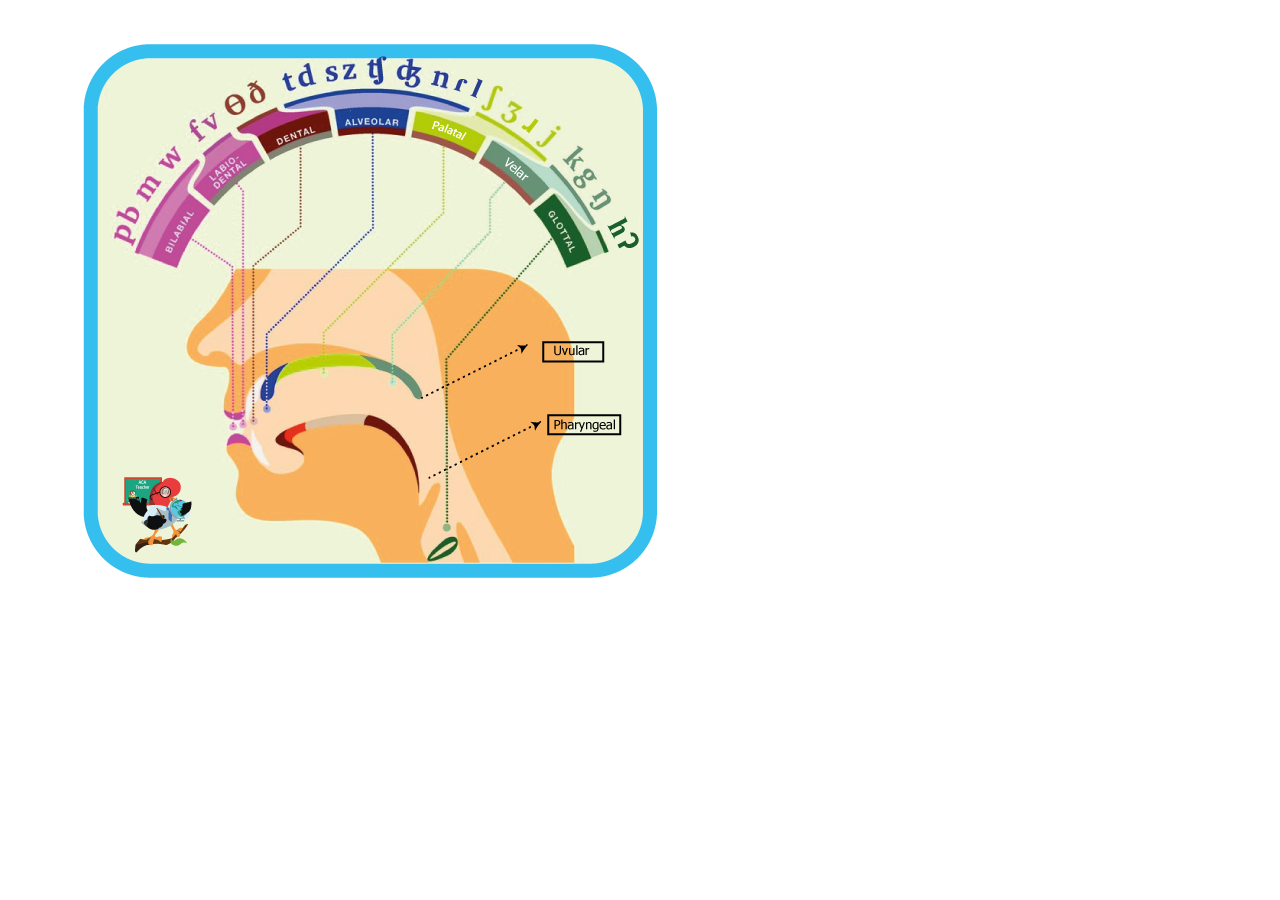
<file: Consonants/keyboard2.html>
<!DOCTYPE html>
<html>
<head>
	<title>keyboard 2</title>
	<!-- Latest compiled and minified CSS -->
	<link rel="stylesheet" href="https://maxcdn.bootstrapcdn.com/bootstrap/4.1.3/css/bootstrap.min.css">

	<!-- jQuery library -->
	<script src="https://ajax.googleapis.com/ajax/libs/jquery/3.3.1/jquery.min.js"></script>
	<script src="js/jquery.maphilight.js"></script>
<style>
	body 
	{

		overflow: scroll;
	}
	.img-box
	{
		display:flex;
		justify-content: center;
	}
	.img-make-resp
		{
			min-width:792px;
			min-height:612px;
			background-repeat: no-repeat; 
		}
		

</style>
</head>
<body>

		
		<img src="images/keyboard2.png" class="img-make-resp" usemap="#keyboard2">	
		<map name="keyboard2" id="chart"  >
		  	<area shape="rect" coords="109,222,141,258" alt="p" title="p" href="" onclick="LetterSound('');" >
		  	<area shape="rect" coords="113,199,139,221" alt="b" title="b" href="" onclick="LetterSound('');" >
		  	<area shape="rect" coords="136,172,164,202" alt="m" title="m" href="" onclick="LetterSound('');" >
		  	<area shape="rect" coords="149,144,184,170" alt="w" title="w" href="" onclick="LetterSound('');" >
		  	<area shape="rect" coords="172,117,206,144" alt="f" title="f" href="" onclick="LetterSound('');" >
		  	<area shape="rect" coords="192,110,225,131" alt="v" title="v" href="" onclick="LetterSound('');" >
		  	<area shape="rect" coords="223,90,248,115" alt="θ" title="θ" href="" onclick="LetterSound('');" >	
			<area shape="rect" coords="240,78,271,105" alt="ð" title="ð" href="" onclick="LetterSound('');" >	
			<area shape="rect" coords="271,66,297,90" alt="t" title="t" href="" onclick="LetterSound('');" >	
			<area shape="rect" coords="295,63,323,89" alt="d" title="d" href="" onclick="LetterSound('');" >	
			<area shape="rect" coords="318,61,341,83" alt="s" title="s" href="" onclick="LetterSound('');" >	
			<area shape="rect" coords="339,61,361,82" alt="z" title="z" href="" onclick="LetterSound('');" >	
			<area shape="rect" coords="364,57,391,83" alt="tʄ" title="tʄ" href="" onclick="LetterSound('');" >	
			<area shape="rect" coords="389,61,424,89" alt="dʒ" title="dʒ" href="" onclick="LetterSound('');" >	
			<area shape="rect" coords="431,65,451,93" alt="n" title="n" href="" onclick="LetterSound('');" >	
			<area shape="rect" coords="453,74,470,97" alt="ɾ" title="ɾ" href="" onclick="LetterSound('');" >	
			<area shape="rect" coords="472,73,480,103" alt="l" title="l" href="" onclick="LetterSound('');" >	
			<area shape="rect" coords="486,78,499,114" alt="ʃ" title="ʃ" href="" onclick="LetterSound('');" >	
			<area shape="rect" coords="501,93,522,127" alt="ʒ" title="ʒ" href="" onclick="LetterSound('');" >	
			<area shape="rect" coords="525,103,543,138" alt="ɹ" title="ɹ" href="" onclick="LetterSound('');" >	
			<area shape="rect" coords="546,124,558,153" alt="j" title="j" href="" onclick="LetterSound('');" >	
			<area shape="rect" coords="566,136,591,169" alt="k" title="k" href="" onclick="LetterSound('');" >	
			<area shape="rect" coords="571,165,602,188" alt="g" title="g" href="" onclick="LetterSound('');" >	
			<area shape="rect" coords="584,189,621,212" alt="ŋ" title="ŋ" href="" onclick="LetterSound('');" >	
			<area shape="rect" coords="606,214,632,234" alt="h" title="h" href="" onclick="LetterSound('');" >	
			<area shape="rect" coords="613,239,640,252" alt="ʔ" title="ʔ" href="" onclick="LetterSound('');" >	
			
		</map>
	
	<script src="js/jquery.maphilight.js"></script>
<script>
		
	function LetterSound(key){

		var keys = 	["",""," "];	

		for(var i = 0; i<=keys.length -1; i++){
			var selected_key = keys[i];
			if(selected_key == key)
			{
				//alert(selected_key + " Mached with given key" + key);
				var sound = new Audio();
				sound.src = "sounds/"+selected_key+".mp3";
				sound.play();
			}
		}
	}

	$('.img-make-resp').maphilight();


</script>

</body>
</html>
</file>
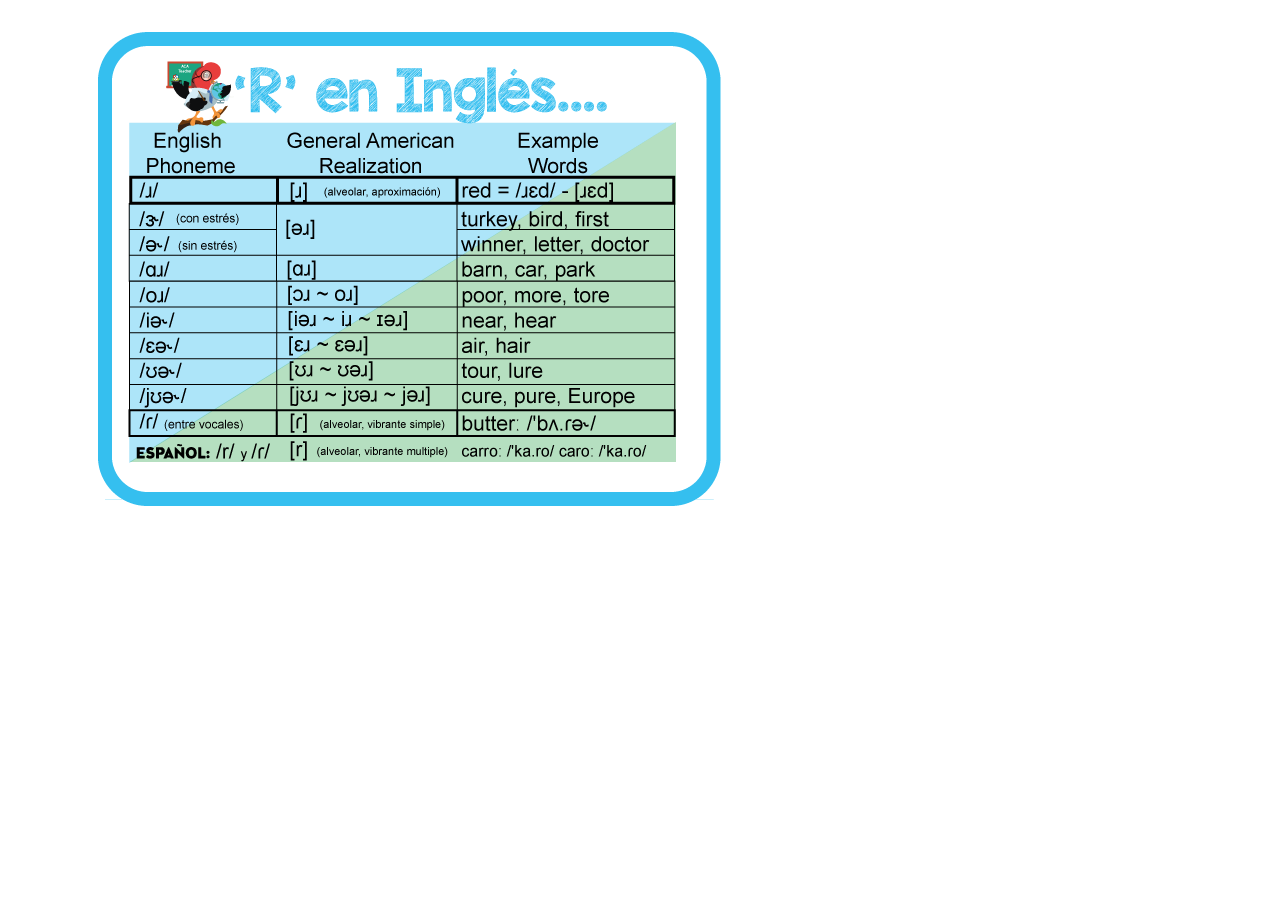
<file: Consonants/keyboard3.html>
<!DOCTYPE html>
<html>
<head>
	<title>keyboard 3</title>
	<!-- Latest compiled and minified CSS -->
	<link rel="stylesheet" href="https://maxcdn.bootstrapcdn.com/bootstrap/4.1.3/css/bootstrap.min.css">

	<!-- jQuery library -->
	<script src="https://ajax.googleapis.com/ajax/libs/jquery/3.3.1/jquery.min.js"></script>
	<script src="js/jquery.maphilight.js"></script>
<style>
	body 
	{

		overflow: scroll;
	}
	.img-box
	{
		display:flex;
		justify-content: center;
	}
	.img-make-resp
		{
			min-width:792px;
			min-height:612px;
			background-repeat: no-repeat; 
		}
		

</style>
</head>
<body>

		
		<img src="images/keyboard3.png" class="img-make-resp" usemap="#keyboard3">	
		<map name="keyboard3" id="chart"  >
		  	<area shape="rect" coords="283,218,319,241" alt="[ɘɹ]" title="[ɘɹ]" href="" onclick="LetterSound('');" >	
			<area shape="rect" coords="458,209,519,230"  alt="turkey" title="turkey" href="" onclick="LetterSound('');" >
			<area shape="rect" coords="523,209,568,229" alt="bird" title="bird" href="" onclick="LetterSound('');" >
			<area shape="rect" coords="573,210,621,228" alt="first" title="first" href="" onclick="LetterSound('');" >
			<area shape="rect" coords="461,235,523,255" alt="winner" title="winner" href="" onclick="LetterSound('');" >
			<area shape="rect" coords="531,236,582,255" alt="letter" title="letter" href="" onclick="LetterSound('');" >
			<area shape="rect" coords="590,236,652,255" alt="doctor" title="doctor" href="" onclick="LetterSound('');" >
			<area shape="rect" coords="284,257,321,280" alt="[ɑɹ]" title="[ɑɹ]" href="" onclick="LetterSound('');" >
			<area shape="rect" coords="459,259,502,280" alt="barn" title="barn" href="" onclick="LetterSound('');" >
			<area shape="rect" coords="509,261,551,280" alt="car" title="car" href="" onclick="LetterSound('');" >
			<area shape="rect" coords="556,259,601,280" alt="park" title="park" href="" onclick="LetterSound('');" >
			<area shape="rect" coords="287,284,362,306" alt="[ɔɹ ̴  oɹ]" title="[ɔɹ ̴  oɹ]" href="" onclick="LetterSound('');" >
			<area shape="rect" coords="463,286,507,306" alt="poor" title="poor" href="" onclick="LetterSound('');" >
			<area shape="rect" coords="512,287,563,306" alt="more" title="more" href="" onclick="LetterSound('');" >
			<area shape="rect" coords="568,288,614,306" alt="tore" title="tore" href="" onclick="LetterSound('');" >
			<area shape="rect" coords="284,309,414,331" alt="[iər ̴  iɹ ̴  ɪəɹ]" title="[iər ̴  iɹ ̴  ɪəɹ]" href="" onclick="LetterSound('');" >
			<area shape="rect" coords="459,312,505,331" alt="near" title="near" href="" onclick="LetterSound('');" >
			<area shape="rect" coords="512,312,557,331" alt="hear" title="hear" href="" onclick="LetterSound('');" >
			<area shape="rect" coords="285,334,375,357" alt="[ɛɹ ̴  ɛəɹ]" title="[ɛɹ ̴  ɛəɹ]" href="" onclick="LetterSound('');" >
			<area shape="rect" coords="460,337,489,357" alt="air" title="air" href="" onclick="LetterSound('');" >
			<area shape="rect" coords="497,336,539,357" alt="hair" title="hair" href="" onclick="LetterSound('');" >
			<area shape="rect" coords="284,360,374,384" alt="[ʊɹ ̴  ʊəɹ]" title="[ʊɹ ̴  ʊəɹ]" href="" onclick="LetterSound('');" >
			<area shape="rect" coords="459,361,504,384" alt="tour" title="tour" href="" onclick="LetterSound('');" >
			<area shape="rect" coords="506,363,550,384" alt="lure" title="lure" href="" onclick="LetterSound('');" >
			<area shape="rect" coords="284,387,435,408" alt="[jʊɹ ̴  jʊəɹ ̴  jəɹ]" title="[jʊɹ ̴  jʊəɹ ̴  jəɹ]" href="" onclick="LetterSound('');" >
			<area shape="rect" coords="461,388,505,408" alt="cure" title="cure" href="" onclick="LetterSound('');" >
			<area shape="rect" coords="511,390,554,408" alt="pure" title="pure" href="" onclick="LetterSound('');" >
			<area shape="rect" coords="567,389,639,408" alt="Europe" title="Europe" href="" onclick="LetterSound('');" >
			<area shape="rect" coords="287,411,315,435" alt="[ɾ]" title="[ɾ]" href="" onclick="LetterSound('');" >
			<area shape="rect" coords="461,415,518,435" alt="butter" title="butter" href="" onclick="LetterSound('');" >
			<area shape="rect" coords="286,441,313,460" alt="[r]" title="[r]" href="" onclick="LetterSound('');" >
			<area shape="rect" coords="458,442,499,460" alt="carro" title="carro" href="" onclick="LetterSound('');" >
			<area shape="rect" coords="555,442,594,460" alt="caro" title="caro" href="" onclick="LetterSound('');" >
			
		</map>
	
	<script src="js/jquery.maphilight.js"></script>
<script>
		
	function LetterSound(key){

		var keys = 	["",""," "];	

		for(var i = 0; i<=keys.length -1; i++){
			var selected_key = keys[i];
			if(selected_key == key)
			{
				//alert(selected_key + " Mached with given key" + key);
				var sound = new Audio();
				sound.src = "sounds/"+selected_key+".mp3";
				sound.play();
			}
		}
	}

	$('.img-make-resp').maphilight();


</script>

</body>
</html>
</file>
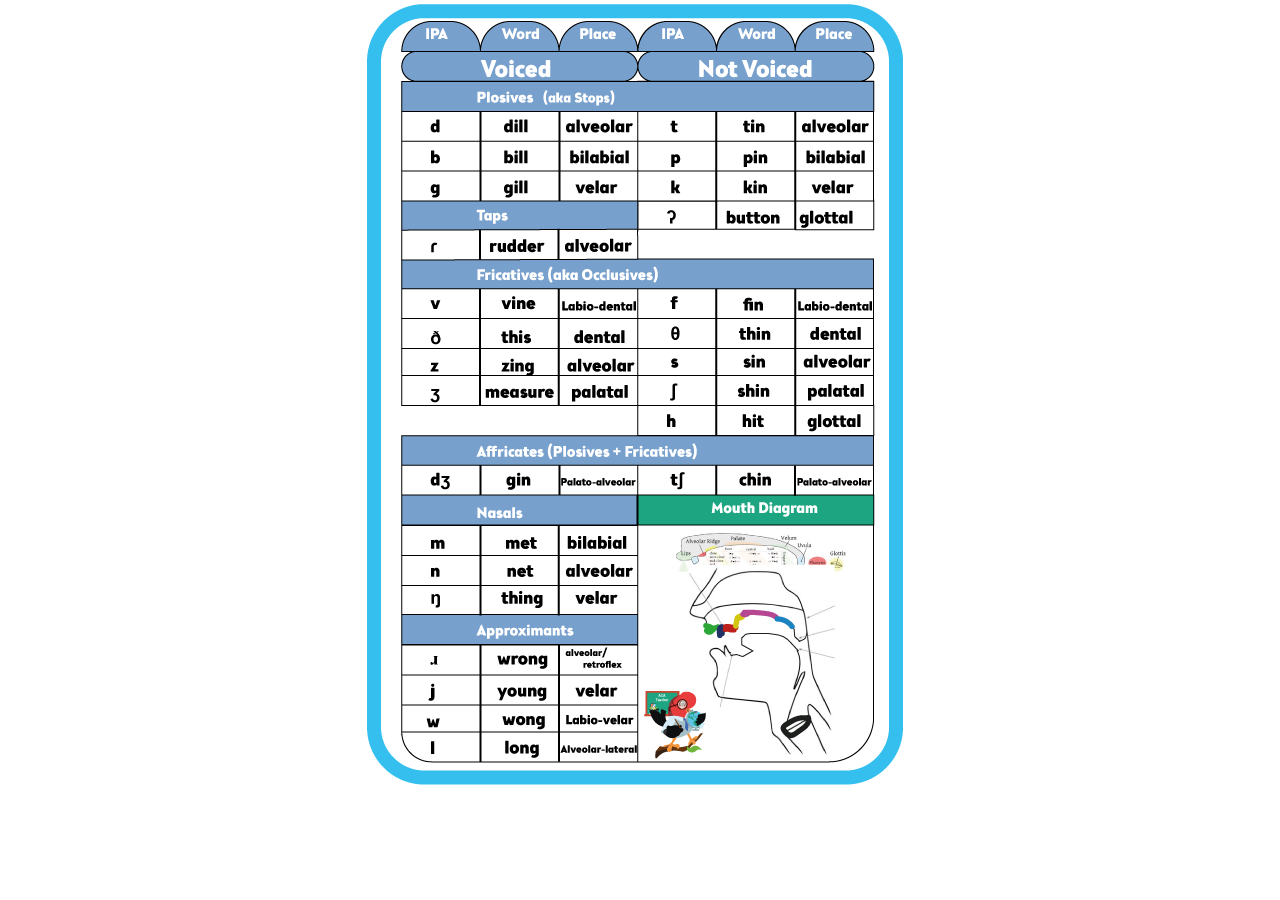
<file: responsive/keyboard1.html>
<!DOCTYPE html>
<html>
<head>
	<title>keyboard 1</title>
	<!-- Latest compiled and minified CSS -->
	<link rel="stylesheet" href="https://maxcdn.bootstrapcdn.com/bootstrap/4.1.3/css/bootstrap.min.css">
	<!-- jQuery library -->
	<script src = "js/jquery.js"></script>
	<script src = "js/imageMapResizer.min.js"></script>
<style>
	body 
	{

		overflow: scroll;
	}
	.img-box
	{
	    display:flex;
	    justify-content:center;
	    box-sizing:border-box;
	}
    .img-make-resp
    {
        background-repeat:no-repeat;
    }
		

</style>
</head>
<body>

    <div class="img-box">		
		<img src="images/keyboard1.png" class="img-make-resp img-fluid" usemap="#keyboard1">	
        
            <map name="keyboard1" id="chart"  >
		  	<area shape="rect" coords="75,115,133,137" alt="d" title="d" href="javascript:void(0);" class="letter-key" data-key="d"  >	
			<area shape="rect" coords="155,117,209,137" alt="dill" title="dill" href="javascript:void(0);" class="letter-key" data-key="dill"  >			
			<area shape="rect" coords="320,115,363,136" alt="t" title="t" href="javascript:void(0);" class="letter-key" data-key=""  >
			<area shape="rect" coords="399,115,443,138" alt="tin" title="tin" href="javascript:void(0);" class="letter-key" data-key=""  >
			<area shape="rect" coords="81,145,123,167" alt="b" title="b" href="javascript:void(0);" class="letter-key" data-key=""  >
			<area shape="rect" coords="159,144,204,168" alt="bill" title="bill" href="javascript:void(0);" class="letter-key" data-key=""  >
			<area shape="rect" coords="321,145,363,167" alt="p" title="p" href="javascript:void(0);" class="letter-key" data-key=""  >
			<area shape="rect" coords="401,144,443,167" alt="pin" title="pin" href="javascript:void(0);" class="letter-key" data-key=""  >
			<area shape="rect" coords="79,174,123,197" alt="g" title="g" href="javascript:void(0);" class="letter-key" data-key=""  >
			<area shape="rect" coords="160,175,203,197" alt="gill" title="gill" href="javascript:void(0);" class="letter-key" data-key=""  >
			<area shape="rect" coords="320,175,364,196" alt="k" title="k" href="javascript:void(0);" class="letter-key" data-key=""  >
			<area shape="rect" coords="402,174,443,197" alt="kin" title="kin" href="javascript:void(0);" class="letter-key" data-key=""  >
			<area shape="rect" coords="321,204,363,224" alt="ʔ" title="ʔ" href="javascript:void(0);" class="letter-key" data-key=""  >
			<area shape="rect" coords="386,202,457,227" alt="button" title="button" href="javascript:void(0);" class="letter-key" data-key=""  >
			<area shape="rect" coords="79,233,125,255" alt="ɾ" title="ɾ" href="javascript:void(0);" class="letter-key" data-key=""  >
			<area shape="rect" coords="148,234,216,253" alt="rudder" title="rudder" href="javascript:void(0);" class="letter-key" data-key=""  >
			<area shape="rect" coords="81,291,125,309" alt="" title="v" href="vjavascript:void(0);" class="letter-key" data-key=""  >
			<area shape="rect" coords="162,292,207,313" alt="" title="vine" href="vinejavascript:void(0);" class="letter-key" data-key=""  >
			<area shape="rect" coords="321,291,364,312" alt="f" title="f" href="javascript:void(0);" class="letter-key" data-key=""  >
			<area shape="rect" coords="399,292,443,313" alt="fin" title="fin" href="javascript:void(0);" class="letter-key" data-key=""  >
			<area shape="rect" coords="81,323,124,345" alt="ð" title="ð" href="javascript:void(0);" class="letter-key" data-key=""  >
			<area shape="rect" coords="160,323,203,345" alt="this" title="this" href="javascript:void(0);" class="letter-key" data-key=""  >
			<area shape="rect" coords="321,321,364,341" alt="θ" title="θ" href="javascript:void(0);" class="letter-key" data-key=""  >
			<area shape="rect" coords="399,323,443,343" alt="thin" title="thin" href="javascript:void(0);" class="letter-key" data-key=""  >
			<area shape="rect" coords="81,352,123,371" alt="z" title="z" href="javascript:void(0);" class="letter-key" data-key=""  >
			<area shape="rect" coords="159,351,203,374" alt="zing" title="zing" href="javascript:void(0);" class="letter-key" data-key=""  >
			<area shape="rect" coords="319,352,364,372" alt="s" title="s" href="javascript:void(0);" class="letter-key" data-key=""  >
			<area shape="rect" coords="402,352,443,372" alt="sin" title="sin" href="javascript:void(0);" class="letter-key" data-key=""  >
			<area shape="rect" coords="80,380,123,402" alt="ʒ" title="ʒ" href="javascript:void(0);" class="letter-key" data-key=""  >
			<area shape="rect" coords="148,380,222,401" alt="measure" title="measure" href="javascript:void(0);" class="letter-key" data-key=""  >
			<area shape="rect" coords="319,379,365,401" alt="ʃ" title="ʃ" href="javascript:void(0);" class="letter-key" data-key=""  >
			<area shape="rect" coords="401,379,444,402" alt="shin" title="shin" href="javascript:void(0);" class="letter-key" data-key=""  >
			<area shape="rect" coords="320,409,363,432" alt="h" title="h" href="javascript:void(0);" class="letter-key" data-key=""  >
			<area shape="rect" coords="400,409,445,434" alt="hit" title="hit" href="javascript:void(0);" class="letter-key" data-key=""  >
			<area shape="rect" coords="86,469,124,491" alt="dʒ" title="dʒ" href="javascript:void(0);" class="letter-key" data-key=""  >
			<area shape="rect" coords="160,469,205,491" alt="gin" title="gin" href="javascript:void(0);" class="letter-key" data-key=""  >
			<area shape="rect" coords="321,469,364,492" alt="tʃ" title="tʃ" href="javascript:void(0);" class="letter-key" data-key=""  >
			<area shape="rect" coords="400,469,443,490" alt="chin" title="chin" href="javascript:void(0);" class="letter-key" data-key=""  >
			<area shape="rect" coords="83,529,127,552" alt="m" title="m" href="javascript:void(0);" class="letter-key" data-key=""  >
			<area shape="rect" coords="165,527,208,552" alt="met" title="met" href="javascript:void(0);" class="letter-key" data-key=""  >
			<area shape="rect" coords="82,558,127,579" alt="n" title="n" href="javascript:void(0);" class="letter-key" data-key=""  >
			<area shape="rect" coords="164,559,203,580" alt="net" title="net" href="javascript:void(0);" class="letter-key" data-key=""  >
			<area shape="rect" coords="82,587,128,610" alt="ŋ" title="ŋ" href="javascript:void(0);" class="letter-key" data-key=""  >
			<area shape="rect" coords="160,588,211,609" alt="thing" title="thing" href="javascript:void(0);" class="letter-key" data-key=""  >
			<area shape="rect" coords="85,650,127,671" alt="ɺ" title="ɺ" href="javascript:void(0);" class="letter-key" data-key=""  >
			<area shape="rect" coords="159,647,217,671" alt="wrong" title="wrong" href="javascript:void(0);" class="letter-key" data-key=""  >
			<area shape="rect" coords="85,680,122,700" alt="j" title="j" href="javascript:void(0);" class="letter-key" data-key=""  >
			<area shape="rect" coords="158,679,215,702" alt="young" title="young" href="javascript:void(0);" class="letter-key" data-key=""  >
			<area shape="rect" coords="85,707,121,730" alt="w" title="w" href="javascript:void(0);" class="letter-key" data-key=""  >
			<area shape="rect" coords="161,708,215,728" alt="wong" title="wong" href="javascript:void(0);" class="letter-key" data-key=""  >
			<area shape="rect" coords="85,737,124,758" alt="l" title="l" href="javascript:void(0);" class="letter-key" data-key=""  >
			<area shape="rect" coords="163,735,212,760" alt="long" title="long" href="javascript:void(0);" class="letter-key" data-key=""  >
		</map>
        
	</div>
	<script src="js/jquery.maphilight.js"></script>
<script>
		
	// function LetterSound(key){

	// 	var keys = 	["",""," "];	

	// 	for(var i = 0; i<=keys.length -1; i++){
	// 		var selected_key = keys[i];
	// 		if(selected_key == key)
	// 		{
	// 			//alert(selected_key + " Mached with given key" + key);
	// 			var sound = new Audio();
	// 			sound.src = "sounds/"+selected_key+".mp3";
	// 			sound.play();
	// 		}
	// 	}
	// }

	$(".letter-key").click(function(){
			var data_Key = $(this).data("key");
			// var letter = $(this).text();
			var sound = new Audio();
			sound.src = "Sounds/"+data_Key+".mp3";
			sound.play();
			//alert(data_Key);
		});

	$('.img-make-resp').maphilight();
    $('map').imageMapResize();

</script>

</body>
</html>
</file>
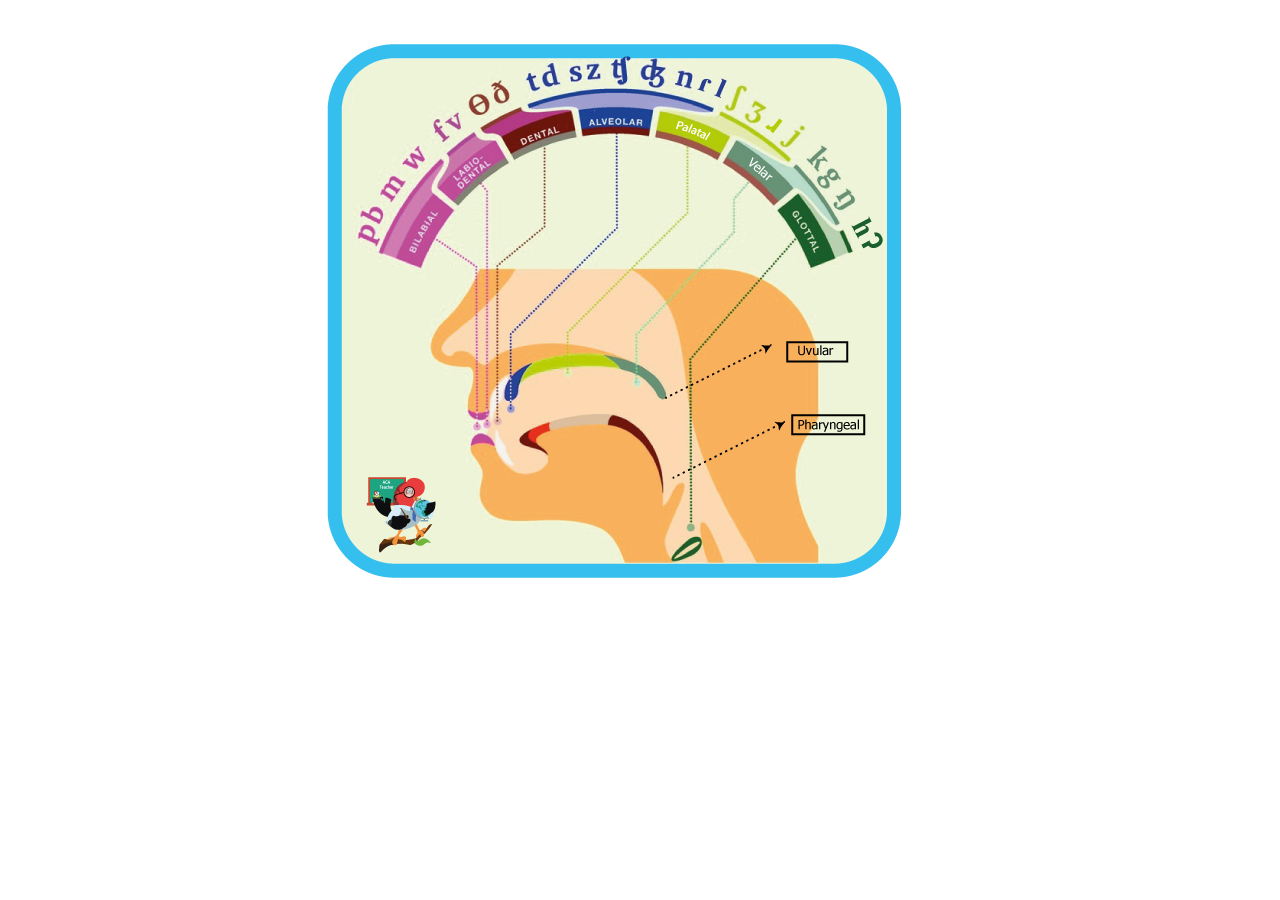
<file: responsive/keyboard2.html>
<!DOCTYPE html>
<html>
<head>
	<title>keyboard 2</title>
	<link rel="stylesheet" href="https://maxcdn.bootstrapcdn.com/bootstrap/4.1.3/css/bootstrap.min.css">
	<!-- jQuery library -->
	<script src = "js/jquery.js"></script>
	<script src = "js/imageMapResizer.min.js"></script>
<style>
	body 
	{

		overflow: scroll;
	}
	.img-box
	{
	    display:flex;
	    justify-content:center;
	    box-sizing:border-box;
	}
    .img-make-resp
    {
        background-repeat:no-repeat;
    }

</style>
</head>
<body>

	<div class="img-box">	
		<img src="images/keyboard2.png" class="img-make-resp img-fluid" usemap="#keyboard2">	
		<map name="keyboard2" id="chart1"  >
		  	<area shape="rect" coords="109,222,141,258" alt="p" title="p" href="javascript:void(0);"  class="letter-key" data-key="p" >
		  	<area shape="rect" coords="113,199,139,221" alt="b" title="b" href="javascript:void(0);"  class="letter-key" data-key="b" >
		  	<area shape="rect" coords="136,172,164,202" alt="m" title="m" href="javascript:void(0);"  class="letter-key" data-key="m" >
		  	<area shape="rect" coords="149,144,184,170" alt="w" title="w" href="javascript:void(0);"  class="letter-key" data-key="w" >
		  	<area shape="rect" coords="172,117,206,144" alt="f" title="f" href="javascript:void(0);"  class="letter-key" data-key="f" >
		  	<area shape="rect" coords="192,110,225,131" alt="v" title="v" href="javascript:void(0);"  class="letter-key" data-key="v" >
		  	<area shape="rect" coords="223,90,248,115" alt="θ" title="θ" href="javascript:void(0);"  class="letter-key" data-key="" >	
			<area shape="rect" coords="240,78,271,105" alt="ð" title="ð" href="javascript:void(0);"  class="letter-key" data-key="" >	
			<area shape="rect" coords="271,66,297,90" alt="t" title="t" href="javascript:void(0);"  class="letter-key" data-key="" >	
			<area shape="rect" coords="295,63,323,89" alt="d" title="d" href="javascript:void(0);"  class="letter-key" data-key="" >	
			<area shape="rect" coords="318,61,341,83" alt="s" title="s" href="javascript:void(0);"  class="letter-key" data-key="" >	
			<area shape="rect" coords="339,61,361,82" alt="z" title="z" href="javascript:void(0);"  class="letter-key" data-key="" >	
			<area shape="rect" coords="364,57,391,83" alt="tʄ" title="tʄ" href="javascript:void(0);"  class="letter-key" data-key="" >	
			<area shape="rect" coords="389,61,424,89" alt="dʒ" title="dʒ" href="javascript:void(0);"  class="letter-key" data-key="" >	
			<area shape="rect" coords="431,65,451,93" alt="n" title="n" href="javascript:void(0);"  class="letter-key" data-key="" >	
			<area shape="rect" coords="453,74,470,97" alt="ɾ" title="ɾ" href="javascript:void(0);"  class="letter-key" data-key="" >	
			<area shape="rect" coords="472,73,480,103" alt="l" title="l" href="javascript:void(0);"  class="letter-key" data-key="" >	
			<area shape="rect" coords="486,78,499,114" alt="ʃ" title="ʃ" href="javascript:void(0);"  class="letter-key" data-key="" >	
			<area shape="rect" coords="501,93,522,127" alt="ʒ" title="ʒ" href="javascript:void(0);"  class="letter-key" data-key="" >	
			<area shape="rect" coords="525,103,543,138" alt="ɹ" title="ɹ" href="javascript:void(0);"  class="letter-key" data-key="" >	
			<area shape="rect" coords="546,124,558,153" alt="j" title="j" href="javascript:void(0);"  class="letter-key" data-key="" >	
			<area shape="rect" coords="566,136,591,169" alt="k" title="k" href="javascript:void(0);"  class="letter-key" data-key="" >	
			<area shape="rect" coords="571,165,602,188" alt="g" title="g" href="javascript:void(0);"  class="letter-key" data-key="" >	
			<area shape="rect" coords="584,189,621,212" alt="ŋ" title="ŋ" href="javascript:void(0);"  class="letter-key" data-key="" >	
			<area shape="rect" coords="606,214,632,234" alt="h" title="h" href="javascript:void(0);"  class="letter-key" data-key="" >	
			<area shape="rect" coords="613,239,640,252" alt="ʔ" title="ʔ" href="javascript:void(0);"  class="letter-key" data-key="" >	
			
		</map>
	</div>	
	<!-- <scirpt src="js/jquery.js"></script> -->	
	<script src="js/jquery.maphilight.js"></script>
<script>
		
	$(".letter-key").click(function(){
		var data_Key = $(this).data("key");
		// var letter = $(this).text();
		var sound = new Audio();
		sound.src = "Sounds/"+data_Key+".mp3";
		sound.play();
		//alert(data_Key);
	});

	$('.img-make-resp').maphilight();
	 $('map').imageMapResize();

</script>

</body>
</html>
</file>
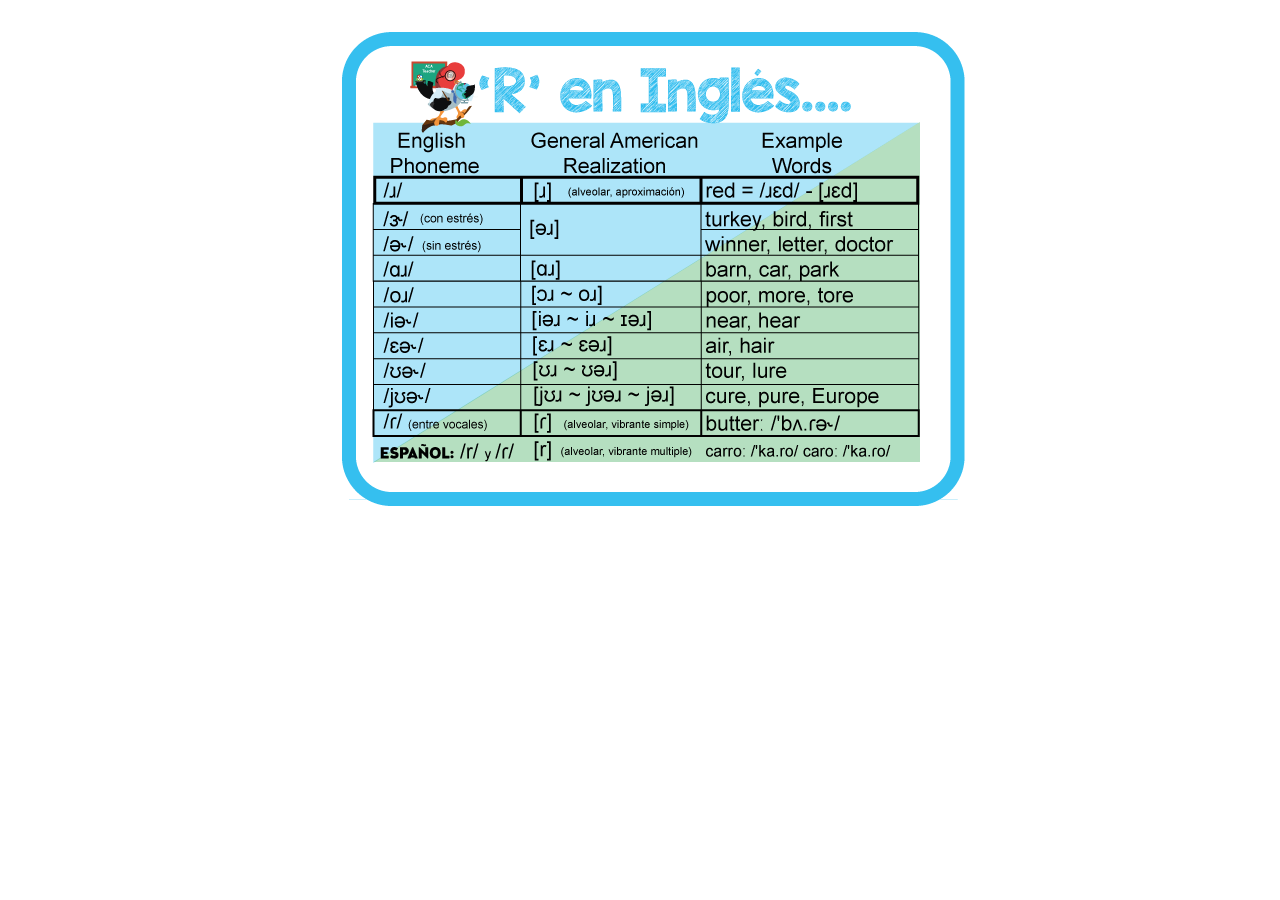
<file: responsive/keyboard3.html>
<!DOCTYPE html>
<html>
<head>
	<title>keyboard 3</title>
	<link rel="stylesheet" href="https://maxcdn.bootstrapcdn.com/bootstrap/4.1.3/css/bootstrap.min.css">
	<!-- jQuery library -->
	<script src = "js/jquery.js"></script>
	<script src = "js/imageMapResizer.min.js"></script>
<style>
	body 
	{

		overflow: scroll;
	}
	.img-box
	{
	    display:flex;
	    justify-content:center;
	    box-sizing:border-box;
	}
    .img-make-resp
    {
        background-repeat:no-repeat;
    }
</style>
</head>
<body>

	<div class="img-box">		
		<img src="images/keyboard3.png" class="img-make-resp img-fluid" usemap="#keyboard3">	
		<map name="keyboard3" id="chart2"  >
		  	<area shape="rect" coords="283,218,319,241" alt="[ɘɹ]" title="[ɘɹ]" href="javascript:void(0);"  class="letter-key" data-key="" >	
			<area shape="rect" coords="458,209,519,230"  alt="turkey" title="turkey" href="javascript:void(0);"  class="letter-key" data-key="" >
			<area shape="rect" coords="523,209,568,229" alt="bird" title="bird" href="javascript:void(0);"  class="letter-key" data-key="" >
			<area shape="rect" coords="573,210,621,228" alt="first" title="first" href="javascript:void(0);"  class="letter-key" data-key="" >
			<area shape="rect" coords="461,235,523,255" alt="winner" title="winner" href="javascript:void(0);"  class="letter-key" data-key="" >
			<area shape="rect" coords="531,236,582,255" alt="letter" title="letter" href="javascript:void(0);"  class="letter-key" data-key="" >
			<area shape="rect" coords="590,236,652,255" alt="doctor" title="doctor" href="javascript:void(0);"  class="letter-key" data-key="" >
			<area shape="rect" coords="284,257,321,280" alt="[ɑɹ]" title="[ɑɹ]" href="javascript:void(0);"  class="letter-key" data-key="" >
			<area shape="rect" coords="459,259,502,280" alt="barn" title="barn" href="javascript:void(0);"  class="letter-key" data-key="" >
			<area shape="rect" coords="509,261,551,280" alt="car" title="car" href="javascript:void(0);"  class="letter-key" data-key="" >
			<area shape="rect" coords="556,259,601,280" alt="park" title="park" href="javascript:void(0);"  class="letter-key" data-key="" >
			<area shape="rect" coords="287,284,362,306" alt="[ɔɹ ̴  oɹ]" title="[ɔɹ ̴  oɹ]" href="javascript:void(0);"  class="letter-key" data-key="" >
			<area shape="rect" coords="463,286,507,306" alt="poor" title="poor" href="javascript:void(0);"  class="letter-key" data-key="" >
			<area shape="rect" coords="512,287,563,306" alt="more" title="more" href="javascript:void(0);"  class="letter-key" data-key="" >
			<area shape="rect" coords="568,288,614,306" alt="tore" title="tore" href="javascript:void(0);"  class="letter-key" data-key="" >
			<area shape="rect" coords="284,309,414,331" alt="[iər ̴  iɹ ̴  ɪəɹ]" title="[iər ̴  iɹ ̴  ɪəɹ]" href="javascript:void(0);"  class="letter-key" data-key="" >
			<area shape="rect" coords="459,312,505,331" alt="near" title="near" href="javascript:void(0);"  class="letter-key" data-key="" >
			<area shape="rect" coords="512,312,557,331" alt="hear" title="hear" href="javascript:void(0);"  class="letter-key" data-key="" >
			<area shape="rect" coords="285,334,375,357" alt="[ɛɹ ̴  ɛəɹ]" title="[ɛɹ ̴  ɛəɹ]" href="javascript:void(0);"  class="letter-key" data-key="" >
			<area shape="rect" coords="460,337,489,357" alt="air" title="air" href="javascript:void(0);"  class="letter-key" data-key="" >
			<area shape="rect" coords="497,336,539,357" alt="hair" title="hair" href="javascript:void(0);"  class="letter-key" data-key="" >
			<area shape="rect" coords="284,360,374,384" alt="[ʊɹ ̴  ʊəɹ]" title="[ʊɹ ̴  ʊəɹ]" href="javascript:void(0);"  class="letter-key" data-key="" >
			<area shape="rect" coords="459,361,504,384" alt="tour" title="tour" href="javascript:void(0);"  class="letter-key" data-key="" >
			<area shape="rect" coords="506,363,550,384" alt="lure" title="lure" href="javascript:void(0);"  class="letter-key" data-key="" >
			<area shape="rect" coords="284,387,435,408" alt="[jʊɹ ̴  jʊəɹ ̴  jəɹ]" title="[jʊɹ ̴  jʊəɹ ̴  jəɹ]" href="javascript:void(0);"  class="letter-key" data-key="" >
			<area shape="rect" coords="461,388,505,408" alt="cure" title="cure" href="javascript:void(0);"  class="letter-key" data-key="" >
			<area shape="rect" coords="511,390,554,408" alt="pure" title="pure" href="javascript:void(0);"  class="letter-key" data-key="" >
			<area shape="rect" coords="567,389,639,408" alt="Europe" title="Europe" href="javascript:void(0);"  class="letter-key" data-key="" >
			<area shape="rect" coords="287,411,315,435" alt="[ɾ]" title="[ɾ]" href="javascript:void(0);"  class="letter-key" data-key="" >
			<area shape="rect" coords="461,415,518,435" alt="butter" title="butter" href="javascript:void(0);"  class="letter-key" data-key="" >
			<area shape="rect" coords="286,441,313,460" alt="[r]" title="[r]" href="javascript:void(0);"  class="letter-key" data-key="" >
			<area shape="rect" coords="458,442,499,460" alt="carro" title="carro" href="javascript:void(0);"  class="letter-key" data-key="" >
			<area shape="rect" coords="555,442,594,460" alt="caro" title="caro" href="javascript:void(0);"  class="letter-key" data-key="" >
			
		</map>
	</div>
	<script src="js/jquery.maphilight.js"></script>
<script>
		
	$(".letter-key").click(function(){
		var data_Key = $(this).data("key");
		// var letter = $(this).text();
		var sound = new Audio();
		sound.src = "Sounds/"+data_Key+".mp3";
		sound.play();
	});

	$('.img-make-resp').maphilight();
	$('map').imageMapResize();

</script>

</body>
</html>
</file>
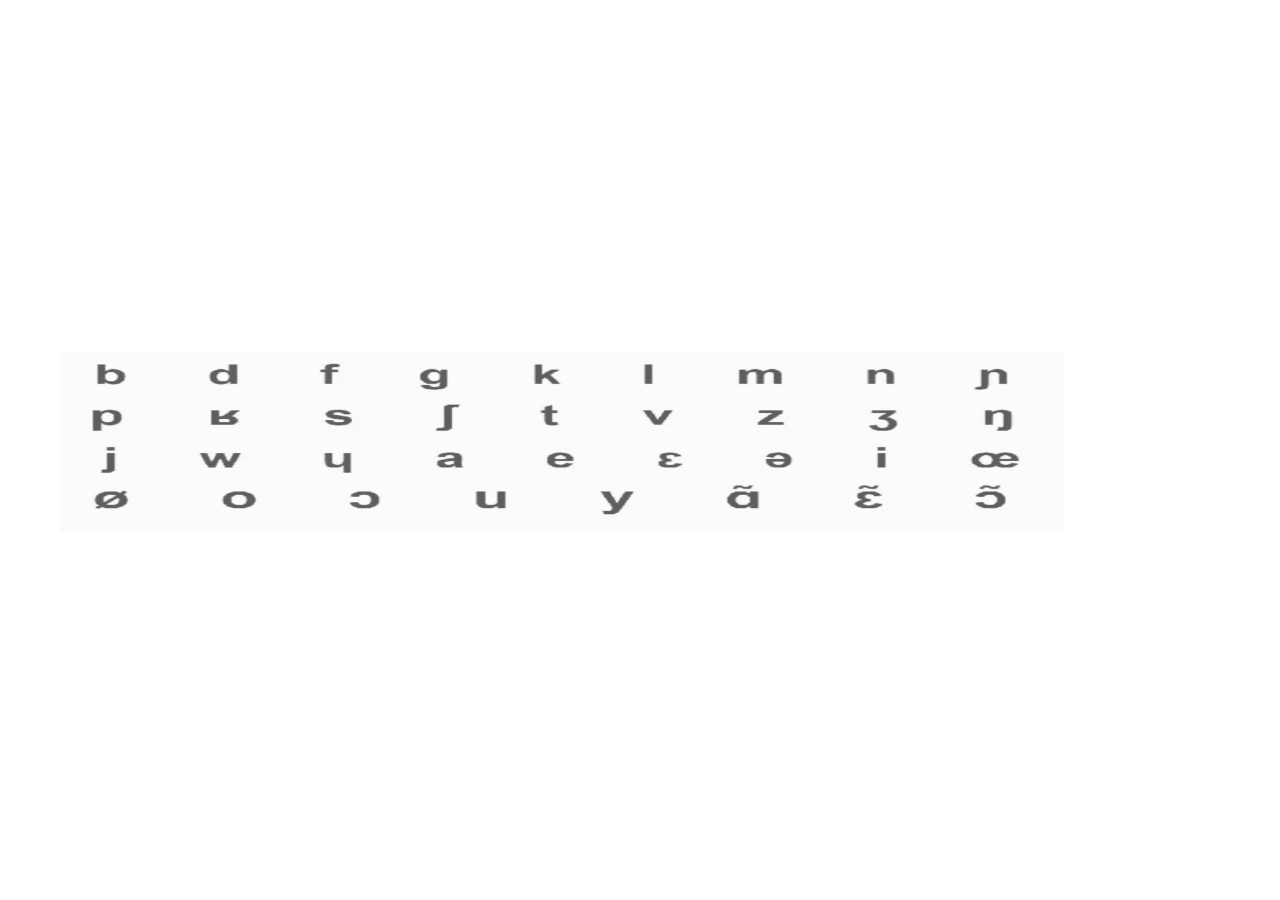
<file: project 1/sounds/frenchipa.html>
<script src="https://ajax.googleapis.com/ajax/libs/jquery/3.3.1/jquery.min.js"></script>
        <style>
      h3 {
        font-family: arial;
      }
      h3:nth-of-type(1) {
        float: right;
        margin: 40px 64px 0 0;
        color: #4dabde;
      }
      h3:nth-of-type(2) {
        float: right;
        margin: 155px -86px 0 0;
      }
      h3:nth-of-type(3) {
        float: left;
        margin: 40px 0 0 20px;
        color: #e51724;
      }
      h3:nth-of-type(4) {
        float: left;
        margin: 95px 0 0 50px;
        color: #8dc145;
      }
      #popup {
        position: absolute;
        left: 400px;
        right: 40px;
        top: 250px;
        bottom: 100px;
        margin: auto;
        height: 250px;
        width: 400px;
        background: #e7f3f0;
        border: 2px solid #FFFFFF;
        border-radius: 15px;
        display: none;
      }
      #popup:before {
        content: '';
        position: absolute;
        height: 0;
        width: 200px;
        top: 120px;
        left: 100px;
        right: 0;
        bottom: 0;
        border-bottom: 2px dashed #face72;
        z-index: 1;
      }
      #popup:after {
        content: '';
        position: absolute;
        height: 190px;
        width: 0;
        top: 30px;
        left: 200px;
        right: 0;
        bottom: 0;
        border-left: 2px dashed #face72;
      }
      #element-popup {
        position: absolute;
        left: 0;
        right: 0;
        top: 0;
        bottom: 0;
        margin: auto;
        height: 220px;
        width: 360px;
        background: #FFFFFF;
        border-radius: 15px;
      }
      #popup-button {
        position: absolute;
        height: 100px;
        width: 100px;
        top: 55px;
        bottom: 0;
        left: 130px;
        right: 0;
        border-radius: 100%;
        background: #4dabde;
        z-index: 2;
        box-shadow: 0px 5px #469dc8;
      }
      #element-popup input {
          border: none;
          height: 33px;
          width: 95px;
          text-align: center;
          font-weight: bolder;
          float: right;
          margin-right: -78px;
          margin-top: 61px;
          outline: none;
      }
      b {
        position: absolute;
        top: 96px;
        left: 171px;
        right: 0;
        bottom: 0;
        z-index: 5;
        height: 0;
        width: 0;
      }
    </style>
  </head>
  <body>
    <div id='popup'>
      <div id='element-popup'>
        <div id='popup-button'></div>
        <b>48</b>
        <h3>INPUT</h3>
        <input type='text'>
        <h3>Mastery</h3>
        <h3>Fundamentals</h3>
        <h3>OUTPUT</h3>
      </div>
    </div>
    <div id="svg">
      <?xml version="1.0" encoding="UTF-8" standalone="no"?><!-- Created with Inkscape (http://www.inkscape.org/) -->

<svg
   xmlns:dc="http://purl.org/dc/elements/1.1/"
   xmlns:cc="http://creativecommons.org/ns#"
   xmlns:rdf="http://www.w3.org/1999/02/22-rdf-syntax-ns#"
   xmlns:svg="http://www.w3.org/2000/svg"
   xmlns="http://www.w3.org/2000/svg"
   xmlns:xlink="http://www.w3.org/1999/xlink"
   xmlns:sodipodi="http://sodipodi.sourceforge.net/DTD/sodipodi-0.dtd"
   xmlns:inkscape="http://www.inkscape.org/namespaces/inkscape"
   width="297mm"
   height="210mm"
   viewBox="0 0 297 210"
   version="1.1"
   id="svg8"
   sodipodi:docname="french ipa.svg"
   inkscape:version="0.92.3 (2405546, 2018-03-11)">
  <defs
     id="defs2" />
  <sodipodi:namedview
     id="base"
     pagecolor="#ffffff"
     bordercolor="#666666"
     borderopacity="1.0"
     inkscape:pageopacity="0.0"
     inkscape:pageshadow="2"
     inkscape:zoom="0.49497475"
     inkscape:cx="1108.4627"
     inkscape:cy="487.95805"
     inkscape:document-units="mm"
     inkscape:current-layer="layer1"
     showgrid="false"
     inkscape:window-width="1920"
     inkscape:window-height="1001"
     inkscape:window-x="-9"
     inkscape:window-y="-9"
     inkscape:window-maximized="1" />
  <metadata
     id="metadata5">
    <rdf:RDF>
      <cc:Work
         rdf:about="">
        <dc:format>image/svg+xml</dc:format>
        <dc:type
           rdf:resource="http://purl.org/dc/dcmitype/StillImage" />
        <dc:title></dc:title>
      </cc:Work>
    </rdf:RDF>
  </metadata>
  <g
     inkscape:label="Capa 1"
     inkscape:groupmode="layer"
     id="layer1"
     transform="translate(0,-87)"
     style="opacity:0.98999999">
    <image
       y="148.77286"
       x="6.9698863"
       id="image4526"
       xlink:href="frenchipa.svg"
"
       preserveAspectRatio="none"
       height="99.90667"
       width="280.88165"
       style="fill:#27bae5;fill-opacity:1"
       sodipodi:insensitive="true" />
    <rect
       style="opacity:0;fill:#27bae5;fill-opacity:0.16513762;stroke-width:0;stroke-miterlimit:4;stroke-dasharray:none"
       id="rect6260-22"
       width="30.071779"
       height="19.715242"
       x="6.9698792"
       y="176.80357"
       onmouseover="this.style.opacity=1"
       onmouseout="this.style.opacity=0"
       inkscape:label="p" />
    <rect
       style="opacity:0;fill:#27bae5;fill-opacity:0.16513762;stroke-width:0;stroke-miterlimit:4;stroke-dasharray:none"
       id="rect6260-8-2"
       width="30.071779"
       height="19.715242"
       x="37.041664"
       y="176.80357"
       onmouseover="this.style.opacity=1"
       onmouseout="this.style.opacity=0"
       inkscape:label="ʁ" />
    <rect
       style="opacity:0;fill:#27bae5;fill-opacity:0.16513762;stroke-width:0;stroke-miterlimit:4;stroke-dasharray:none"
       id="rect6260-6-51"
       width="30.071779"
       height="19.715242"
       x="67.113434"
       y="176.80357"
       onmouseover="this.style.opacity=1"
       onmouseout="this.style.opacity=0"
       inkscape:label="s" />
    <rect
       style="opacity:0;fill:#27bae5;fill-opacity:0.16513762;stroke-width:0;stroke-miterlimit:4;stroke-dasharray:none"
       id="rect6260-8-4-4"
       width="30.071779"
       height="19.715242"
       x="97.185196"
       y="176.80357"
       onmouseover="this.style.opacity=1"
       onmouseout="this.style.opacity=0"
       inkscape:label="ʃ" />
    <rect
       style="opacity:0;fill:#27bae5;fill-opacity:0.16513762;stroke-width:0;stroke-miterlimit:4;stroke-dasharray:none"
       id="rect6260-2-4"
       width="30.071779"
       height="19.715242"
       x="127.25697"
       y="176.80357"
       onmouseover="this.style.opacity=1"
       onmouseout="this.style.opacity=0"
       inkscape:label="t" />
    <rect
       style="opacity:0;fill:#27bae5;fill-opacity:0.16513762;stroke-width:0;stroke-miterlimit:4;stroke-dasharray:none"
       id="rect6260-8-9-9"
       width="30.071779"
       height="19.715242"
       x="157.32875"
       y="176.80357"
       onmouseover="this.style.opacity=1"
       onmouseout="this.style.opacity=0"
       inkscape:label="v" />
    <rect
       style="opacity:0;fill:#27bae5;fill-opacity:0.16513762;stroke-width:0;stroke-miterlimit:4;stroke-dasharray:none"
       id="rect6260-6-5-0"
       width="30.071779"
       height="19.715242"
       x="187.40051"
       y="176.80357"
       onmouseover="this.style.opacity=1"
       onmouseout="this.style.opacity=0"
       inkscape:label="z" />
    <rect
       style="opacity:0;fill:#27bae5;fill-opacity:0.16513762;stroke-width:0;stroke-miterlimit:4;stroke-dasharray:none"
       id="rect6260-8-4-0-1"
       width="30.071779"
       height="19.715242"
       x="217.47231"
       y="176.80357"
       onmouseover="this.style.opacity=1"
       onmouseout="this.style.opacity=0"
       inkscape:label="ʒ" />
    <rect
       style="opacity:0;fill:#27bae5;fill-opacity:0.16513762;stroke-width:0;stroke-miterlimit:4;stroke-dasharray:none"
       id="rect6260-22-3"
       width="30.071779"
       height="19.715242"
       x="6.9698715"
       y="151.79666"
       onmouseover="this.style.opacity=1"
       onmouseout="this.style.opacity=0"
       inkscape:label="b" />
    <rect
       style="opacity:0;fill:#27bae5;fill-opacity:0.16513762;stroke-width:0;stroke-miterlimit:4;stroke-dasharray:none"
       id="rect6260-8-2-1"
       width="30.071779"
       height="19.715242"
       x="37.041656"
       y="151.79666"
       onmouseover="this.style.opacity=1"
       onmouseout="this.style.opacity=0"
       inkscape:label="d" />
    <rect
       style="opacity:0;fill:#27bae5;fill-opacity:0.16513762;stroke-width:0;stroke-miterlimit:4;stroke-dasharray:none"
       id="rect6260-6-51-3"
       width="30.071779"
       height="19.715242"
       x="67.113426"
       y="151.79666"
       onmouseover="this.style.opacity=1"
       onmouseout="this.style.opacity=0"
       inkscape:label="f" />
    <rect
       style="opacity:0;fill:#27bae5;fill-opacity:0.16513762;stroke-width:0;stroke-miterlimit:4;stroke-dasharray:none"
       id="rect6260-8-4-4-4"
       width="30.071779"
       height="19.715242"
       x="97.185188"
       y="151.79666"
       onmouseover="this.style.opacity=1"
       onmouseout="this.style.opacity=0"
       inkscape:label="g" />
    <rect
       style="opacity:0;fill:#27bae5;fill-opacity:0.16513762;stroke-width:0;stroke-miterlimit:4;stroke-dasharray:none"
       id="rect6260-2-4-0"
       width="30.071779"
       height="19.715242"
       x="127.25696"
       y="151.79666"
       onmouseover="this.style.opacity=1"
       onmouseout="this.style.opacity=0"
       inkscape:label="k" />
    <rect
       style="opacity:0;fill:#27bae5;fill-opacity:0.16513762;stroke-width:0;stroke-miterlimit:4;stroke-dasharray:none"
       id="rect6260-8-9-9-7"
       width="30.071779"
       height="19.715242"
       x="157.32874"
       y="151.79666"
       onmouseover="this.style.opacity=1"
       onmouseout="this.style.opacity=0"
       inkscape:label="l" />
    <rect
       style="opacity:0;fill:#27bae5;fill-opacity:0.16513762;stroke-width:0;stroke-miterlimit:4;stroke-dasharray:none"
       id="rect6260-6-5-0-3"
       width="30.071779"
       height="19.715242"
       x="187.40051"
       y="151.79666"
       onmouseover="this.style.opacity=1"
       onmouseout="this.style.opacity=0"
       inkscape:label="m" />
    <rect
       style="opacity:0;fill:#27bae5;fill-opacity:0.16513762;stroke-width:0;stroke-miterlimit:4;stroke-dasharray:none"
       id="rect6260-8-4-0-1-0"
       width="30.071779"
       height="19.715242"
       x="217.47229"
       y="151.79666"
       onmouseover="this.style.opacity=1"
       onmouseout="this.style.opacity=0"
       inkscape:label="n" />
    <rect
       style="opacity:0;fill:#27bae5;fill-opacity:0.16513762;stroke-width:0;stroke-miterlimit:4;stroke-dasharray:none"
       id="rect6260-22-3-7"
       width="30.071779"
       height="19.715242"
       x="6.9698792"
       y="198.10637"
       onmouseover="this.style.opacity=1"
       onmouseout="this.style.opacity=0"
       inkscape:label="j" />
    <rect
       style="opacity:0;fill:#27bae5;fill-opacity:0.16513762;stroke-width:0;stroke-miterlimit:4;stroke-dasharray:none"
       id="rect6260-8-2-1-2"
       width="30.071779"
       height="19.715242"
       x="37.041656"
       y="198.10637"
       onmouseover="this.style.opacity=1"
       onmouseout="this.style.opacity=0"
       inkscape:label="w" />
    <rect
       style="opacity:0;fill:#27bae5;fill-opacity:0.16513762;stroke-width:0;stroke-miterlimit:4;stroke-dasharray:none"
       id="rect6260-6-51-3-1"
       width="30.071779"
       height="19.715242"
       x="67.113426"
       y="198.10637"
       onmouseover="this.style.opacity=1"
       onmouseout="this.style.opacity=0"
       inkscape:label="ɥ" />
    <rect
       style="opacity:0;fill:#27bae5;fill-opacity:0.16513762;stroke-width:0;stroke-miterlimit:4;stroke-dasharray:none"
       id="rect6260-8-4-4-4-8"
       width="30.071779"
       height="19.715242"
       x="97.185188"
       y="198.10637"
       onmouseover="this.style.opacity=1"
       onmouseout="this.style.opacity=0"
       inkscape:label="a" />
    <rect
       style="opacity:0;fill:#27bae5;fill-opacity:0.16513762;stroke-width:0;stroke-miterlimit:4;stroke-dasharray:none"
       id="rect6260-2-4-0-6"
       width="30.071779"
       height="19.715242"
       x="127.25696"
       y="198.10637"
       onmouseover="this.style.opacity=1"
       onmouseout="this.style.opacity=0"
       inkscape:label="e" />
    <rect
       style="opacity:0;fill:#27bae5;fill-opacity:0.16513762;stroke-width:0;stroke-miterlimit:4;stroke-dasharray:none"
       id="rect6260-8-9-9-7-3"
       width="30.071779"
       height="19.715242"
       x="157.32874"
       y="198.10637"
       onmouseover="this.style.opacity=1"
       onmouseout="this.style.opacity=0"
       inkscape:label="ɛ" />
    <rect
       style="opacity:0;fill:#27bae5;fill-opacity:0.16513762;stroke-width:0;stroke-miterlimit:4;stroke-dasharray:none"
       id="rect6260-6-5-0-3-5"
       width="30.071779"
       height="19.715242"
       x="187.40051"
       y="198.10637"
       onmouseover="this.style.opacity=1"
       onmouseout="this.style.opacity=0"
       inkscape:label="ə" />
    <rect
       style="opacity:0;fill:#27bae5;fill-opacity:0.16513762;stroke-width:0;stroke-miterlimit:4;stroke-dasharray:none"
       id="rect6260-8-4-0-1-0-9"
       width="30.071779"
       height="19.715242"
       x="217.47229"
       y="198.10637"
       onmouseover="this.style.opacity=1"
       onmouseout="this.style.opacity=0"
       inkscape:label="i" />
    <rect
       style="opacity:0;fill:#27bae5;fill-opacity:0.16513762;stroke-width:0;stroke-miterlimit:4;stroke-dasharray:none"
       id="rect6260-22-3-7-4"
       width="30.071779"
       height="19.715242"
       x="6.9698792"
       y="220.46748"
       onmouseover="this.style.opacity=1"
       onmouseout="this.style.opacity=0"
       inkscape:label="ø" />
    <rect
       style="opacity:0;fill:#27bae5;fill-opacity:0.16513762;stroke-width:0;stroke-miterlimit:4;stroke-dasharray:none"
       id="rect6260-8-2-1-2-5"
       width="30.071779"
       height="19.715242"
       x="42.862495"
       y="220.46748"
       onmouseover="this.style.opacity=1"
       onmouseout="this.style.opacity=0"
       inkscape:label="o" />
    <rect
       style="opacity:0;fill:#27bae5;fill-opacity:0.16513762;stroke-width:0;stroke-miterlimit:4;stroke-dasharray:none"
       id="rect6260-6-51-3-1-4"
       width="30.071779"
       height="19.715242"
       x="76.638435"
       y="220.46748"
       onmouseover="this.style.opacity=1"
       onmouseout="this.style.opacity=0"
       inkscape:label="ɔ" />
    <rect
       style="opacity:0;fill:#27bae5;fill-opacity:0.16513762;stroke-width:0;stroke-miterlimit:4;stroke-dasharray:none"
       id="rect6260-8-4-4-4-8-9"
       width="30.071779"
       height="19.715242"
       x="112.00185"
       y="220.46748"
       onmouseover="this.style.opacity=1"
       onmouseout="this.style.opacity=0"
       inkscape:label="u" />
    <rect
       style="opacity:0;fill:#27bae5;fill-opacity:0.16513762;stroke-width:0;stroke-miterlimit:4;stroke-dasharray:none"
       id="rect6260-8-9-9-7-3-4"
       width="30.071779"
       height="19.715242"
       x="148.33302"
       y="220.46748"
       onmouseover="this.style.opacity=1"
       onmouseout="this.style.opacity=0"
       inkscape:label="y" />
    <rect
       style="opacity:0;fill:#27bae5;fill-opacity:0.16513762;stroke-width:0;stroke-miterlimit:4;stroke-dasharray:none"
       id="rect6260-6-5-0-3-5-7"
       width="30.071779"
       height="19.715242"
       x="182.63808"
       y="220.46748"
       onmouseover="this.style.opacity=1"
       onmouseout="this.style.opacity=0"
       inkscape:label="ɑ̃" />
    <rect
       style="opacity:0;fill:#27bae5;fill-opacity:0.16513762;stroke-width:0;stroke-miterlimit:4;stroke-dasharray:none"
       id="rect6260-8-4-0-1-0-9-2"
       width="30.071779"
       height="19.715242"
       x="217.47229"
       y="220.46748"
       onmouseover="this.style.opacity=1"
       onmouseout="this.style.opacity=0"
       inkscape:label="ɛ̃" />
    <rect
       style="opacity:0;fill:#27bae5;fill-opacity:0.16513762;stroke-width:0;stroke-miterlimit:4;stroke-dasharray:none"
       id="rect6260-8-4-0-1-6"
       width="30.071779"
       height="19.715242"
       x="252.83575"
       y="176.80357"
       onmouseover="this.style.opacity=1"
       onmouseout="this.style.opacity=0"
       inkscape:label="ŋ" />
    <rect
       style="opacity:0;fill:#27bae5;fill-opacity:0.16513762;stroke-width:0;stroke-miterlimit:4;stroke-dasharray:none"
       id="rect6260-8-4-0-1-0-3"
       width="30.071779"
       height="19.715242"
       x="252.83574"
       y="151.79666"
       onmouseover="this.style.opacity=1"
       onmouseout="this.style.opacity=0"
       inkscape:label="ɲ" />
    <rect
       style="opacity:0;fill:#27bae5;fill-opacity:0.16513762;stroke-width:0;stroke-miterlimit:4;stroke-dasharray:none"
       id="rect6260-8-4-0-1-0-9-6"
       width="30.071779"
       height="19.715242"
       x="252.83574"
       y="198.10637"
       onmouseover="this.style.opacity=1"
       onmouseout="this.style.opacity=0"
       inkscape:label="œ" />
    <rect
       style="opacity:0;fill:#27bae5;fill-opacity:0.16513762;stroke-width:0;stroke-miterlimit:4;stroke-dasharray:none"
       id="rect6260-8-4-0-1-0-9-2-3"
       width="30.071779"
       height="19.715242"
       x="252.83574"
       y="220.46748"
       onmouseover="this.style.opacity=1"
       onmouseout="this.style.opacity=0"
       inkscape:label="ɔ̃" />
  </g>
</svg>
 <script>
      $(document).ready(function() {
        $('path, #popup-button, #popup b').hover(function() {
            $(this).css('cursor','pointer');  
        });
        $('path').click(function() {
            var panel = $(this).parent().parent().attr('inkscape:label').split(' ')[1];
            var numG = $(this).parent().attr('inkscape:label');
            var num = $(this).attr('inkscape:label').slice(-1);
            var g = {A: 0, B: 3, C: 6, D: 9};
            var currentG = g[numG.slice(0, -1)];
            var numOfPath = parseInt(num)+parseInt(currentG)+ 12*(panel - 1);
            $(this).attr('num', numOfPath);
            var label = $(this).attr('label');
            if(typeof label !== 'undefined') $('#popup input').val($(this).attr('label'));
            else $('#popup input').val('');
            $('#popup b').text(numOfPath);
            $('#popup').fadeIn();
        });
        $('h3:nth-of-type(1)').click(function() {
            $('#element-popup').find('input').focus();
        });
        $('#popup b, #popup-button').mousedown(function() {
            $('#popup-button').css({'box-shadow':'0px 0px', 'top':'60px'});
        });
        $('#popup b, #popup-button').mouseup(function() {
            $('#popup-button').css({'box-shadow':'0px 5px #469dc8', 'top':'55px'});
        });
        $('image').on('click', function() {
          $('#popup').fadeOut();
        });
        $('#popup input').keyup(function() {
            $('path[num="'+$(this).parent().find('b').text()+'"]').attr('label', $(this).val());
        });
      });
    </script>
	  </body>
</html>
</file>
<file: assets/css/style.css>
.h2-margin
{
    color:gray;
    font-size: 40px;
}
.h1-margin
{
    font-size: 35px;
}
.h3_margin
{
    color: dodgerblue;
    font-size: 40px; 
}
.h3_margin2
{
    color: skyblue;
    font-size: 42px; 
}
.h44_color
{
    color: deepskyblue;
    font-size: 30px;
    margin-left: 35px;
}
.h4_color
{
    color: deepskyblue;
    font-size: 30px;
    margin-left: 0px;
}
.img-width
{
    width: 150px;
    height: 150px;
    margin-left: 3rem;
}
.secon-container
{
    margin-left: -5rem;
}
.img-margin
{
    /* margin-left: -42px; */
    margin-top: 1rem;
    width: 250px;
    height: 160px;
}
.first-img-heading
{
    color: grey;
}
.img-animation
{
    cursor: pointer;
    z-index: 10;
    transition: all .2s ease;
    /* transform: scale(1); */

}
.img-animation:hover
{
    
    transform: scale(1.05);
    z-index: 20; 
}
.img2-heading-margin
{
    margin-top: -1rem;
}
.img2-heading2-margin
{
    margin-top: -.8rem;
    margin-left: 2rem;
}
.img3-padding-top
{
    padding-top: 6rem;
}
.heading-5
{
    font-size: 18px;
    color: gray;
    margin-top: -4px;
}
.btn-margin-top
{
    margin-top: 5rem;
}
.btn-radius
{
    border-radius: 18px;
    width: 160px;
    height: 55px;
    font-size: 23px;
    font-weight: bold;
}

.main-container-2nd
{
    margin-top: -2rem;
}
.main-container-heading
{
    margin-left: 7rem;
    font-size: 45px;
}
.main-container-heading2
{
    font-size: 32px;
    margin-top: .8rem;
}
.box-style
{
    border: 2px solid skyblue;
    border-radius: 15px;
    margin-left: 10px;
    margin-top: 4rem;
}
.R-SOUND
{
    font-size: 28px;
}
.img-width-popup-sound
{
    width: 160px;
    height: 320px;
}
.img-width-popup-consonant
{
    width: 280px;
    height: 280px;
}

/* script css */



.img-box
{
    display:flex;
    justify-content:center;
    box-sizing:border-box;
}
.img-make-resp
{
    background-repeat:no-repeat;
}

 .img-make-resp1
{
    background-repeat:no-repeat;
}
.img-make-resp2
{
    background-repeat:no-repeat;
}

body{
    overflow-x: hidden;
}
.consonant{
    display: none;
}
.diagram{
    display: none;
}
.sound{
    display: none;
}
.acoustics
{
    display: none;
}


/* .map-margin
{
    margin-left: -1.5rem;
} */

@media (min-width:992px) and (max-width:1200px)
{
    .diagram-media
    {
        font-size: 35px;
        /* background-color: blue; */
    }
    .diagram-media1
    {
        font-size: 22px;
        margin-top: 12px; 
    }
}
@media (min-width:768px) and (max-width:992px)
{
    .diagram-media1
    {
        margin-right: 3px;
    }
    .consonants-2nd-diagram
    {
        margin-top: -1rem !important;
    }
}
@media (min-width:576px) and (max-width:768px)
{
    .diagram-media
    {
        margin-left: 4rem !important;
    }
    .consonants-heading
    {
       margin-top: 2.5rem;

    }
    .consonants-heading1
    {
       margin-left: 11rem !important;

    }
    .sounnd-r
    {
        margin-left: 10rem !important;
    }
}


@media (min-width:768px) and (max-width:992px)
{
    .media-heading{
     margin-top: 3px;
    }
    .first-logo_head
    {
        margin-left: -5rem;
    }
    .second-logo-heading
    {
        font-size: 20px;
    }
    .second-logo-heading2
    {
        font-size: 17px;
    }
}

@media (min-width:576px) and (max-width:768px)
{
    .first-img-logo-head
    {
        margin-left: .2rem !important;
    }
    .first-img-main-head
    {
        font-size: 30px;
        float: left;
        margin: 0px;
    }
    .second-img-main-heading
    {
        font-size: 20px;
        margin-top:7px;
    }
    .second-img
    {
        margin-left: -2px;
    }
    .second-contain-top
    {
        margin-top: 3rem;
    }
    .third-center
    {
        margin-left: 60%;
    }
    .second-logo-heading
    {
        margin-left: -1rem !important;
    }
    .second-logo-heading2
    {
        margin-left: -5px !important;
    }
}
@media screen and (max-width: 576px)
{
    .second-img
    {
        margin-left: -2px;
    }
    .first-cont-btm
    {
        margin-bottom: 3rem;
    }
    .third-center
    {
        margin-left: 30%;
    }
}
@media screen and (max-width: 488px)
{
    .first-graph-head
    {
        font-size: 23px;
    }
    .second-graph-head
    {
        font-size: 18px;
        margin-top: 5px;
    }

}



























@media screen and (max-width: 576px) {
    
    .center{
     margin-left: 7rem;
    }
  }

  @media (min-width:768px) and (max-width:992px)
  {
    .main-heading
    {
        font-size:25px;
    }

    .secondnd-heading
    {
        font-size: 20px;
    }
  }

  @media (min-width:768px) and (max-width:992px){


    .img-margin {
        margin-left: -70px;
    
    }
    
    .h1-margin {
        font-size: 35px!important;
    }
    
    .h2-margin {
        font-size: 30px;
    }
    
    .h3_margin {
        font-size: 30px;
    }
    
    
    .h3_margin2 {
        font-size: 30px;
    }
    }

    @media screen and (max-width: 767px)
    {
        .first__heading
        {
           font-size: 31px !important;
        }
        .second-heading
        {
            font-size: 29px;
        }
        .third-heading
        {
            font-size: 23px;
        }
        .forth-heading
        {
            font-size: 25px;
        }
        .logo-heading
        {
            margin-left: -2.5rem;
        }
    }
</file>
